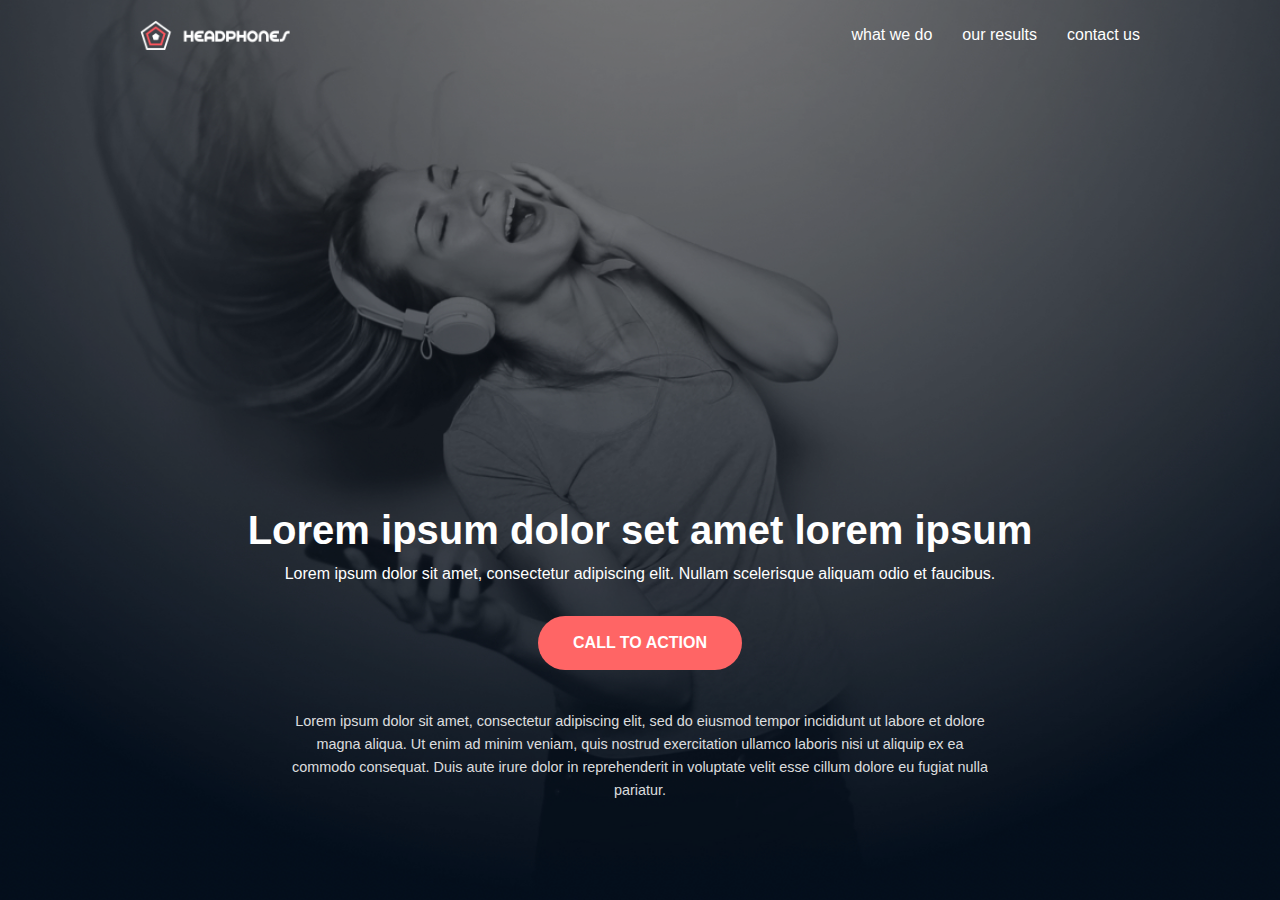
<file: headphones/0-index.html>
<!DOCTYPE html>
<html lang="en">
<head>
  <meta charset="UTF-8">
  <meta name="viewport" content="width=device-width, initial-scale=1.0">
  <title>Headphones Website</title>
  <link rel="stylesheet" href="0-styles.css">
</head>
<body>
  <header>
    <nav>
      <!-- hidden checkbox for toggle -->
      <input type="checkbox" id="menu-checkbox">
      <label for="menu-checkbox" class="menu-toggle">☰</label>

      <img src="images/logo_headphones.png" alt="Headphones Logo" class="logo">
      
      <ul>
        <li><a href="#">what we do</a></li>
        <li><a href="#">our results</a></li>
        <li><a href="#">contact us</a></li>
      </ul>
    </nav>
  </header>

  <section class="hero">
    <div class="hero-overlay"></div>
    <div class="hero-content container">
      <h1>Lorem ipsum dolor set amet lorem ipsum</h1>
      <p>Lorem ipsum dolor sit amet, consectetur adipiscing elit. Nullam scelerisque aliquam odio et faucibus.</p>
      <a href="#" class="btn">CALL TO ACTION</a>
    </div>
    <small>
      Lorem ipsum dolor sit amet, consectetur adipiscing elit, sed do eiusmod tempor incididunt ut labore et dolore magna aliqua. 
      Ut enim ad minim veniam, quis nostrud exercitation ullamco laboris nisi ut aliquip ex ea commodo consequat. 
      Duis aute irure dolor in reprehenderit in voluptate velit esse cillum dolore eu fugiat nulla pariatur.
    </small>
  </section>
</body>
</html>
</file>
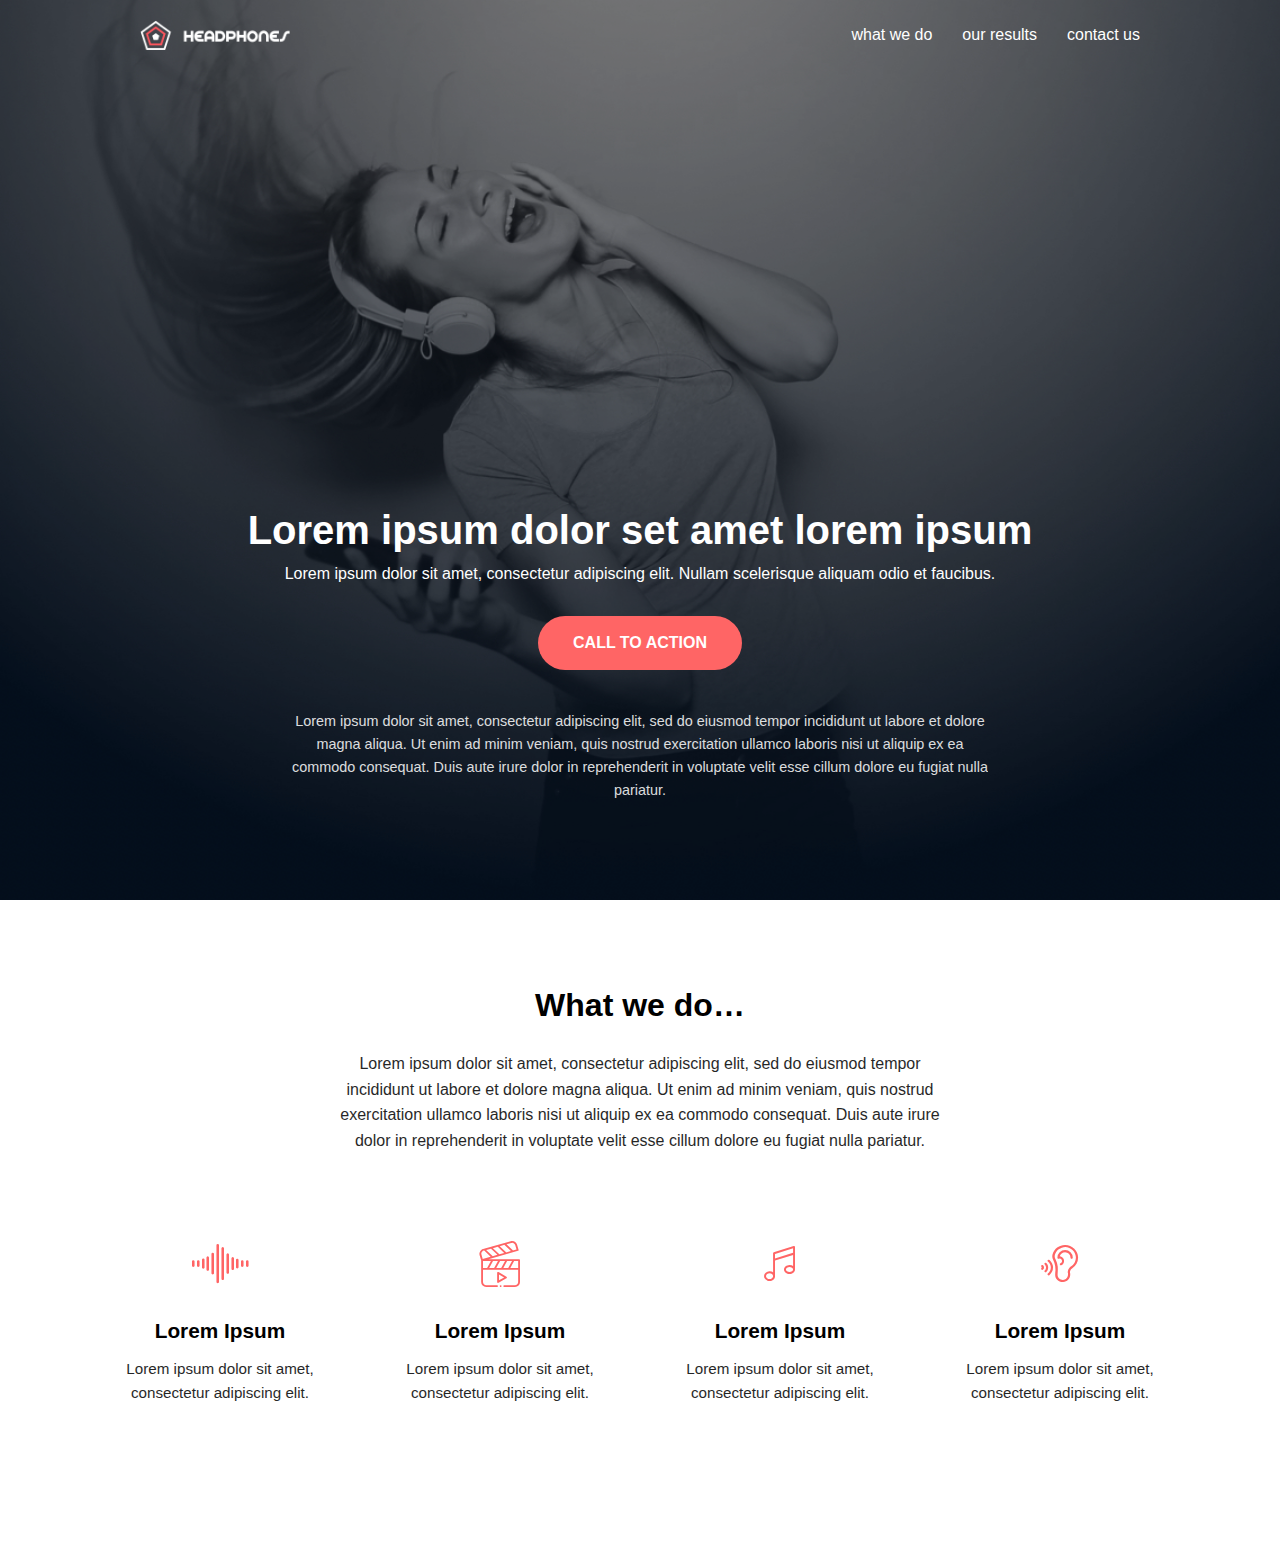
<file: headphones/1-index.html>
<!DOCTYPE html>
<html lang="en">
<head>
  <meta charset="UTF-8">
  <meta name="viewport" content="width=device-width, initial-scale=1.0">
  <title>Headphones Website</title>
  <link rel="stylesheet" href="1-styles.css">
  <link rel="stylesheet" href="holberton_school-icon/style.css">
</head>
<body>
  <header>
    <nav>
      <input type="checkbox" id="menu-checkbox">
      <label for="menu-checkbox" class="menu-toggle">☰</label>

      <img src="images/logo_headphones.png" alt="Headphones Logo" class="logo">
      
      <ul>
        <li><a href="#">what we do</a></li>
        <li><a href="#">our results</a></li>
        <li><a href="#">contact us</a></li>
      </ul>
    </nav>
  </header>

  <section class="hero">
    <div class="hero-overlay"></div>
    <div class="hero-content container">
      <h1>Lorem ipsum dolor set amet lorem ipsum</h1>
      <p>Lorem ipsum dolor sit amet, consectetur adipiscing elit. Nullam scelerisque aliquam odio et faucibus.</p>
      <a href="#" class="btn">CALL TO ACTION</a>
    </div>
    <small>
      Lorem ipsum dolor sit amet, consectetur adipiscing elit, sed do eiusmod tempor incididunt ut labore et dolore magna aliqua. 
      Ut enim ad minim veniam, quis nostrud exercitation ullamco laboris nisi ut aliquip ex ea commodo consequat. 
      Duis aute irure dolor in reprehenderit in voluptate velit esse cillum dolore eu fugiat nulla pariatur.
    </small>
  </section>
<section class="what-we-do">
  <h2>What we do…</h2>
  <p>
    Lorem ipsum dolor sit amet, consectetur adipiscing elit, sed do eiusmod tempor incididunt ut labore et dolore magna aliqua. 
    Ut enim ad minim veniam, quis nostrud exercitation ullamco laboris nisi ut aliquip ex ea commodo consequat. 
    Duis aute irure dolor in reprehenderit in voluptate velit esse cillum dolore eu fugiat nulla pariatur.
  </p>

  <div class="services">
    <div class="service">
      <i class="holberton_school-icon-ic_sound"></i>
      <h3>Lorem Ipsum</h3>
      <p>Lorem ipsum dolor sit amet,<br>consectetur adipiscing elit.</p>
    </div>

    <div class="service">
      <i class="holberton_school-icon-ic_video"></i>
      <h3>Lorem Ipsum</h3>
      <p>Lorem ipsum dolor sit amet,<br>consectetur adipiscing elit.</p>
    </div>

    <div class="service">
      <i class="holberton_school-icon-ic_music"></i>
      <h3>Lorem Ipsum</h3>
      <p>Lorem ipsum dolor sit amet,<br> consectetur adipiscing elit.</p>
    </div>

    <div class="service">
      <i class="holberton_school-icon-ic_hearing"></i>
      <h3>Lorem Ipsum</h3>
      <p>Lorem ipsum dolor sit amet,<br> consectetur adipiscing elit.</p>
    </div>
  </div>
</section>
</body>
</html>
</file>
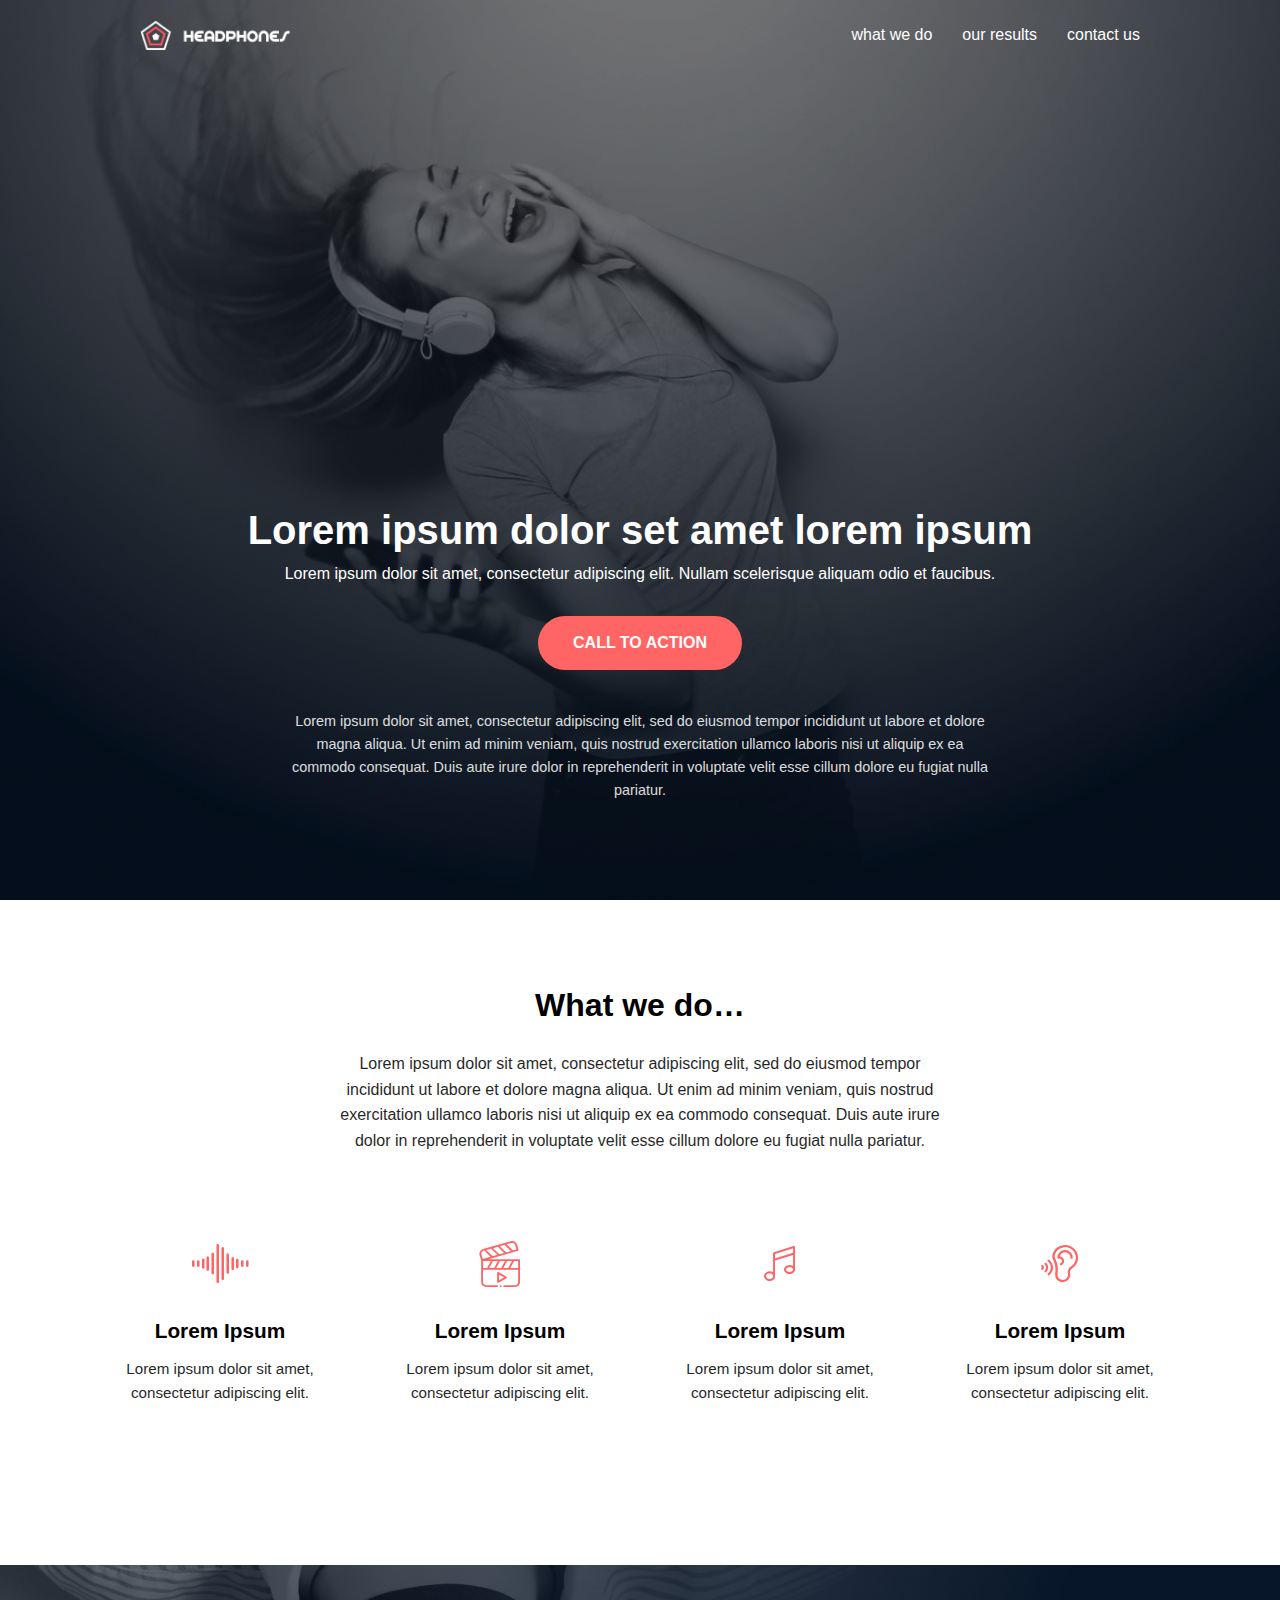
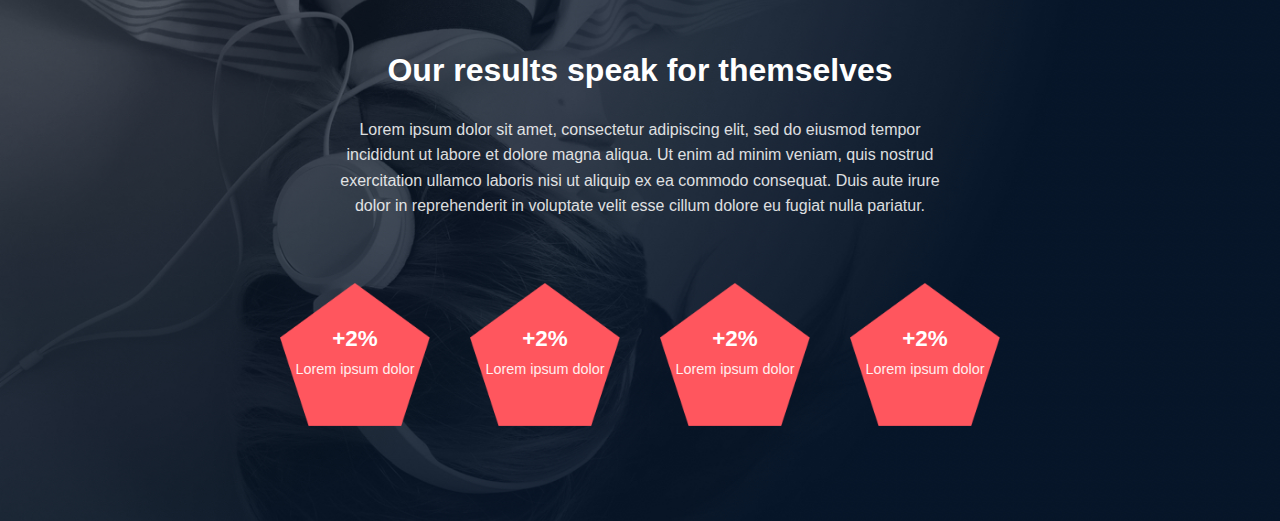
<file: headphones/2-index.html>
<!DOCTYPE html>
<html lang="en">
<head>
  <meta charset="UTF-8">
  <meta name="viewport" content="width=device-width, initial-scale=1.0">
  <title>Headphones Website</title>
  <link rel="stylesheet" href="2-styles.css">
  <link rel="stylesheet" href="holberton_school-icon/style.css">
</head>
<body>
  <header>
    <nav>
      <input type="checkbox" id="menu-checkbox">
      <label for="menu-checkbox" class="menu-toggle">☰</label>

      <img src="images/logo_headphones.png" alt="Headphones Logo" class="logo">
      
      <ul>
        <li><a href="#">what we do</a></li>
        <li><a href="#">our results</a></li>
        <li><a href="#">contact us</a></li>
      </ul>
    </nav>
  </header>

  <section class="hero">
    <div class="hero-overlay"></div>
    <div class="hero-content container">
      <h1>Lorem ipsum dolor set amet lorem ipsum</h1>
      <p>Lorem ipsum dolor sit amet, consectetur adipiscing elit. Nullam scelerisque aliquam odio et faucibus.</p>
      <a href="#" class="btn">CALL TO ACTION</a>
    </div>
    <small>
      Lorem ipsum dolor sit amet, consectetur adipiscing elit, sed do eiusmod tempor incididunt ut labore et dolore magna aliqua. 
      Ut enim ad minim veniam, quis nostrud exercitation ullamco laboris nisi ut aliquip ex ea commodo consequat. 
      Duis aute irure dolor in reprehenderit in voluptate velit esse cillum dolore eu fugiat nulla pariatur.
    </small>
  </section>
<section class="what-we-do">
  <h2>What we do…</h2>
  <p>
    Lorem ipsum dolor sit amet, consectetur adipiscing elit, sed do eiusmod tempor incididunt ut labore et dolore magna aliqua. 
    Ut enim ad minim veniam, quis nostrud exercitation ullamco laboris nisi ut aliquip ex ea commodo consequat. 
    Duis aute irure dolor in reprehenderit in voluptate velit esse cillum dolore eu fugiat nulla pariatur.
  </p>

  <div class="services">
    <div class="service">
      <i class="holberton_school-icon-ic_sound"></i>
      <h3>Lorem Ipsum</h3>
      <p>Lorem ipsum dolor sit amet,<br>consectetur adipiscing elit.</p>
    </div>

    <div class="service">
      <i class="holberton_school-icon-ic_video"></i>
      <h3>Lorem Ipsum</h3>
      <p>Lorem ipsum dolor sit amet,<br>consectetur adipiscing elit.</p>
    </div>

    <div class="service">
      <i class="holberton_school-icon-ic_music"></i>
      <h3>Lorem Ipsum</h3>
      <p>Lorem ipsum dolor sit amet,<br> consectetur adipiscing elit.</p>
    </div>

    <div class="service">
      <i class="holberton_school-icon-ic_hearing"></i>
      <h3>Lorem Ipsum</h3>
      <p>Lorem ipsum dolor sit amet,<br> consectetur adipiscing elit.</p>
    </div>
  </div>
</section>
<section class="our-results">
  <div class="container">
    <h2>Our results speak for themselves</h2>
    <p>
      Lorem ipsum dolor sit amet, consectetur adipiscing elit, sed do eiusmod tempor incididunt ut labore et dolore magna aliqua. 
      Ut enim ad minim veniam, quis nostrud exercitation ullamco laboris nisi ut aliquip ex ea commodo consequat. 
      Duis aute irure dolor in reprehenderit in voluptate velit esse cillum dolore eu fugiat nulla pariatur.
    </p>

    <div class="results-grid">
  <div class="result">
    <div class="pentagon">
      <h3>+2%</h3>
      <p>Lorem ipsum dolor</p>
    </div>
  </div>

  <div class="result">
    <div class="pentagon">
      <h3>+2%</h3>
      <p>Lorem ipsum dolor</p>
    </div>
  </div>

  <div class="result">
    <div class="pentagon">
      <h3>+2%</h3>
      <p>Lorem ipsum dolor</p>
    </div>
  </div>
  <div class="result">
    <div class="pentagon">
      <h3>+2%</h3>
      <p>Lorem ipsum dolor</p>
    </div>
  </div>
</div>
</div>
</section>
</body>
</html>
</file>
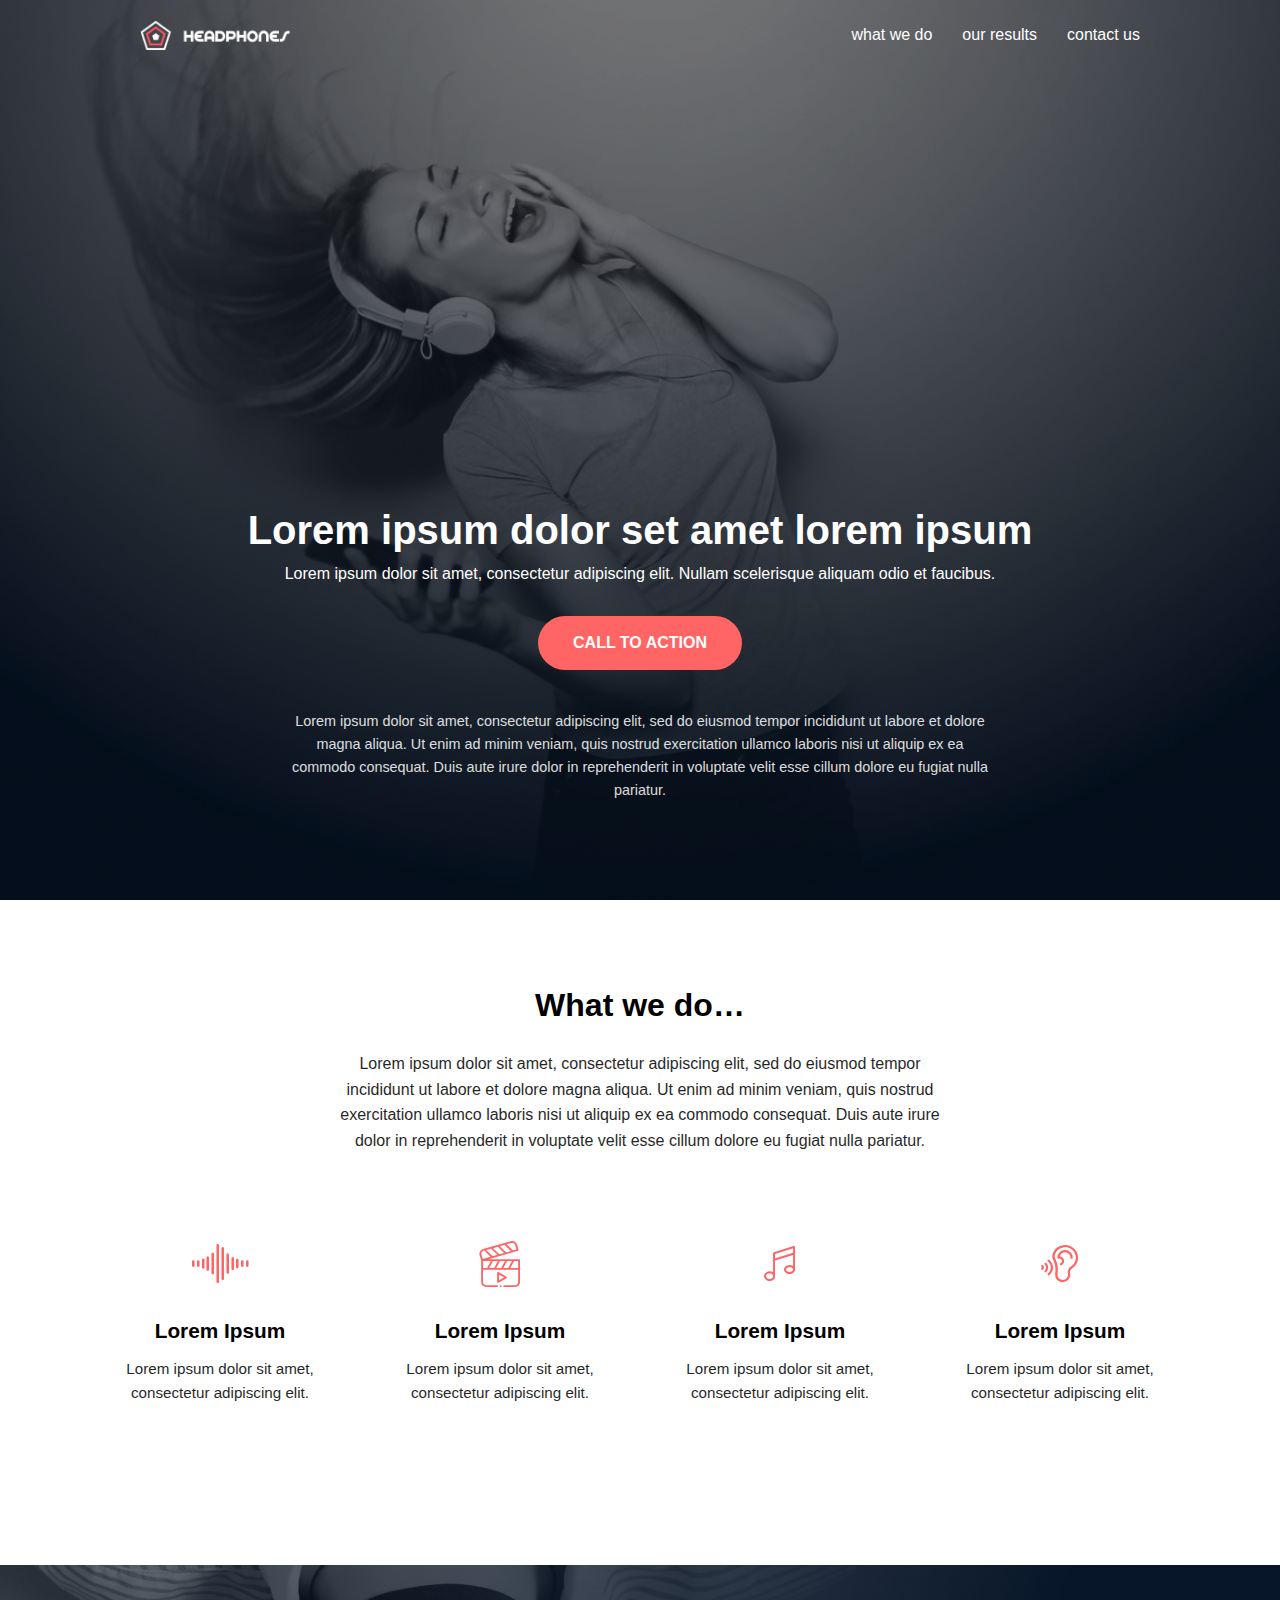
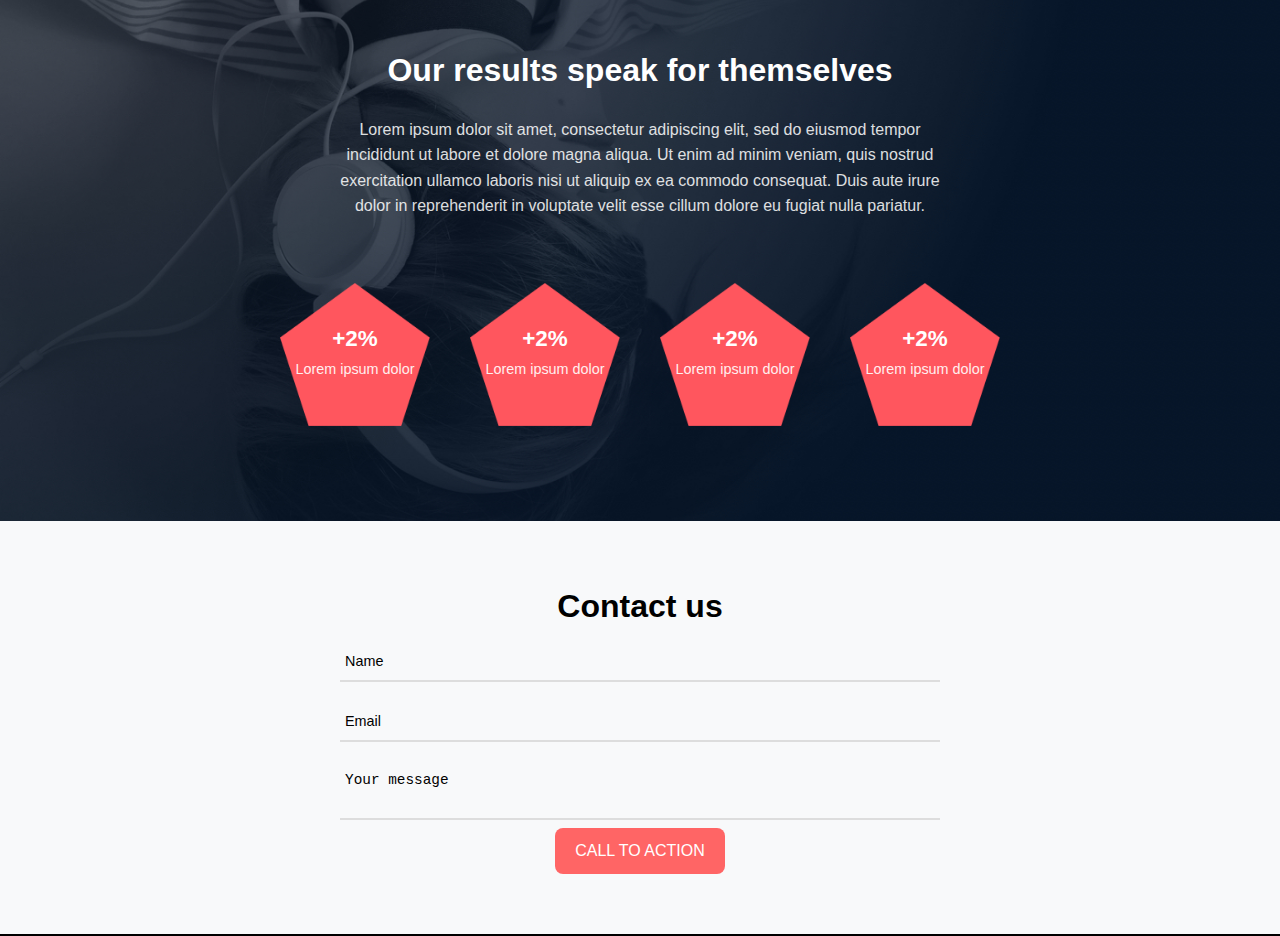
<file: headphones/3-index.html>
<!DOCTYPE html>
<html lang="en">
<head>
  <meta charset="UTF-8">
  <meta name="viewport" content="width=device-width, initial-scale=1.0">
  <title>Headphones Website</title>
  <link rel="stylesheet" href="3-styles.css">
  <link rel="stylesheet" href="holberton_school-icon/style.css">
</head>
<body>
  <header>
    <nav>
      <input type="checkbox" id="menu-checkbox">
      <label for="menu-checkbox" class="menu-toggle">☰</label>

      <img src="images/logo_headphones.png" alt="Headphones Logo" class="logo">
      
      <ul>
        <li><a href="#">what we do</a></li>
        <li><a href="#">our results</a></li>
        <li><a href="#">contact us</a></li>
      </ul>
    </nav>
  </header>

  <section class="hero">
    <div class="hero-overlay"></div>
    <div class="hero-content container">
      <h1>Lorem ipsum dolor set amet lorem ipsum</h1>
      <p>Lorem ipsum dolor sit amet, consectetur adipiscing elit. Nullam scelerisque aliquam odio et faucibus.</p>
      <a href="#" class="btn">CALL TO ACTION</a>
    </div>
    <small>
      Lorem ipsum dolor sit amet, consectetur adipiscing elit, sed do eiusmod tempor incididunt ut labore et dolore magna aliqua. 
      Ut enim ad minim veniam, quis nostrud exercitation ullamco laboris nisi ut aliquip ex ea commodo consequat. 
      Duis aute irure dolor in reprehenderit in voluptate velit esse cillum dolore eu fugiat nulla pariatur.
    </small>
  </section>
<section class="what-we-do">
  <h2>What we do…</h2>
  <p>
    Lorem ipsum dolor sit amet, consectetur adipiscing elit, sed do eiusmod tempor incididunt ut labore et dolore magna aliqua. 
    Ut enim ad minim veniam, quis nostrud exercitation ullamco laboris nisi ut aliquip ex ea commodo consequat. 
    Duis aute irure dolor in reprehenderit in voluptate velit esse cillum dolore eu fugiat nulla pariatur.
  </p>

  <div class="services">
    <div class="service">
      <i class="holberton_school-icon-ic_sound"></i>
      <h3>Lorem Ipsum</h3>
      <p>Lorem ipsum dolor sit amet,<br>consectetur adipiscing elit.</p>
    </div>

    <div class="service">
      <i class="holberton_school-icon-ic_video"></i>
      <h3>Lorem Ipsum</h3>
      <p>Lorem ipsum dolor sit amet,<br>consectetur adipiscing elit.</p>
    </div>

    <div class="service">
      <i class="holberton_school-icon-ic_music"></i>
      <h3>Lorem Ipsum</h3>
      <p>Lorem ipsum dolor sit amet,<br> consectetur adipiscing elit.</p>
    </div>

    <div class="service">
      <i class="holberton_school-icon-ic_hearing"></i>
      <h3>Lorem Ipsum</h3>
      <p>Lorem ipsum dolor sit amet,<br> consectetur adipiscing elit.</p>
    </div>
  </div>
</section>

<section class="our-results">
  <div class="container">
    <h2>Our results speak for themselves</h2>
    <p>
      Lorem ipsum dolor sit amet, consectetur adipiscing elit, sed do eiusmod tempor incididunt ut labore et dolore magna aliqua. 
      Ut enim ad minim veniam, quis nostrud exercitation ullamco laboris nisi ut aliquip ex ea commodo consequat. 
      Duis aute irure dolor in reprehenderit in voluptate velit esse cillum dolore eu fugiat nulla pariatur.
    </p>

    <div class="results-grid">
  <div class="result">
    <div class="pentagon">
      <h3>+2%</h3>
      <p>Lorem ipsum dolor</p>
    </div>
  </div>

  <div class="result">
    <div class="pentagon">
      <h3>+2%</h3>
      <p>Lorem ipsum dolor</p>
    </div>
  </div>

  <div class="result">
    <div class="pentagon">
      <h3>+2%</h3>
      <p>Lorem ipsum dolor</p>
    </div>
  </div>
  <div class="result">
    <div class="pentagon">
      <h3>+2%</h3>
      <p>Lorem ipsum dolor</p>
    </div>
  </div>
</div>
</div>
</section>

<section class="contact" id="contact">
  <h2>Contact us</h2>

  <form class="contact-form" action="#" method="post">
    <div class="form-group">
      <input type="text" id="name" name="name" placeholder="Name">
    </div>

    <div class="form-group">
      <input type="email" id="email" name="email" placeholder="Email">
    </div>

    <div class="form-group">
      <textarea id="message" name="message" placeholder="Your message"></textarea>
    </div>
  </form>
  <button type="submit" class="btn-submit">CALL TO ACTION</button>
</section>
</body>
</html>
</file>
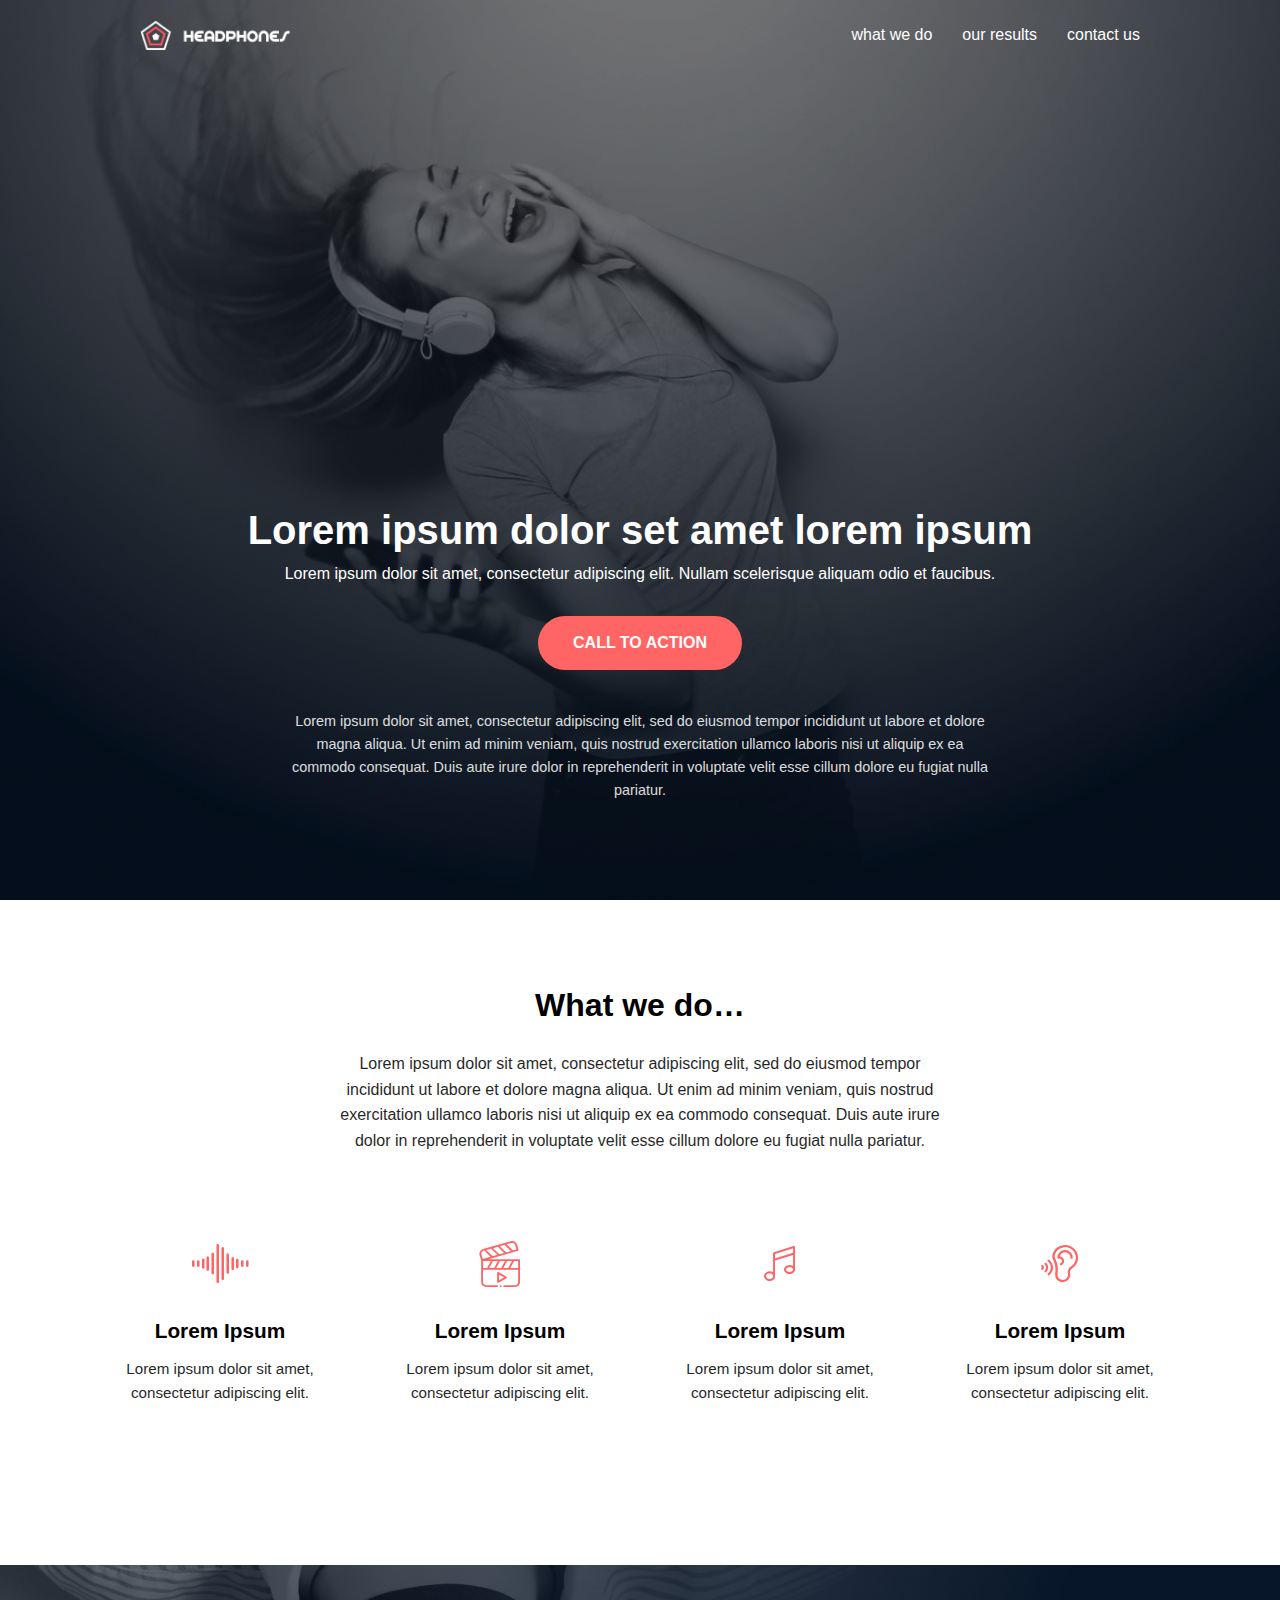
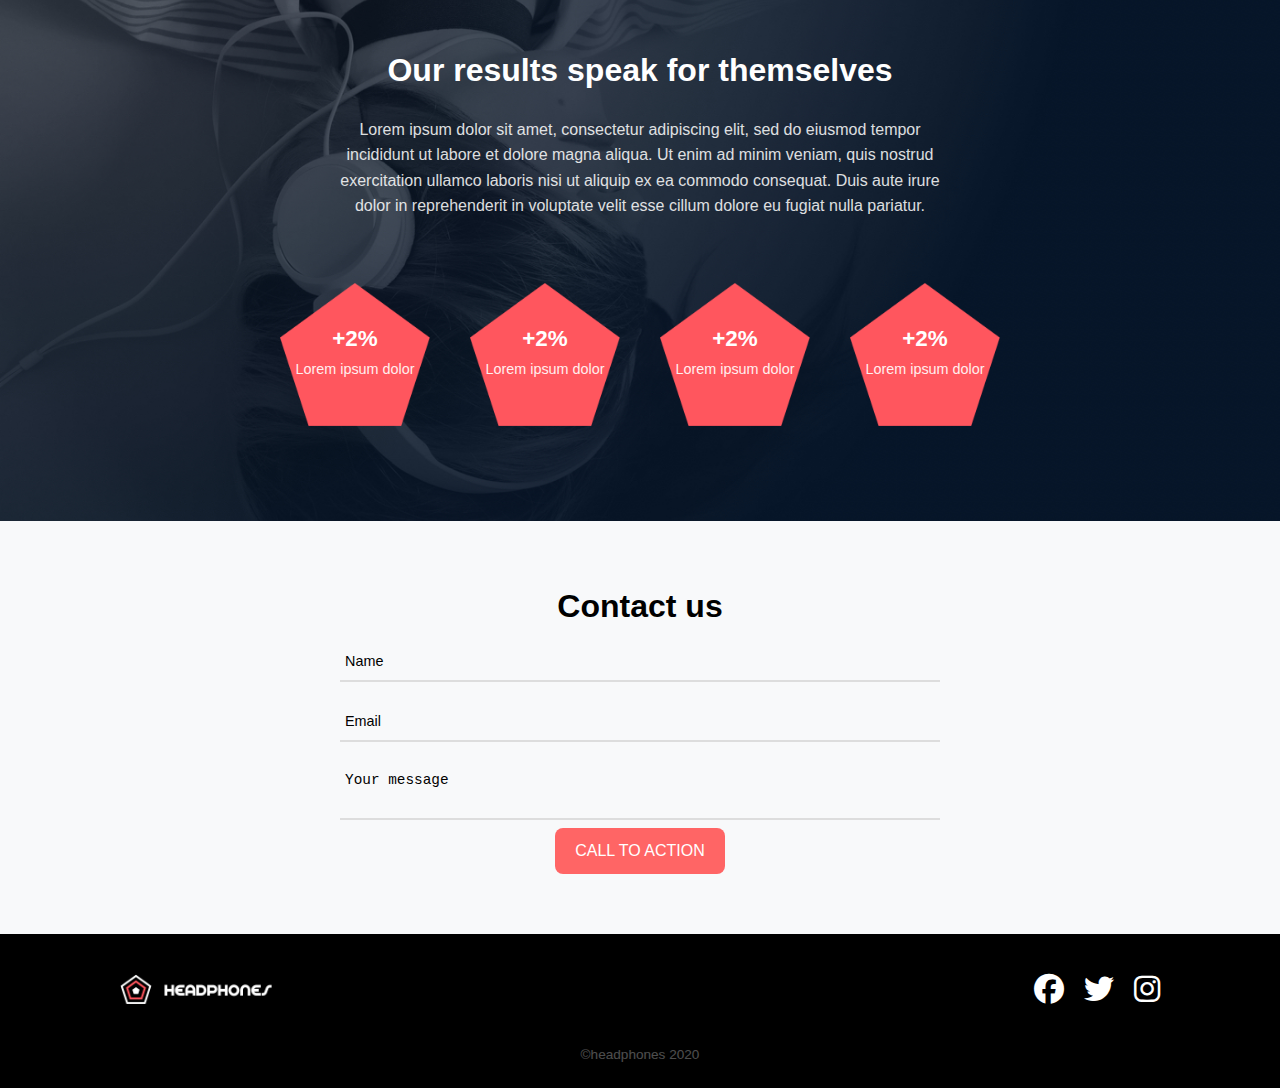
<file: headphones/4-index.html>
<!DOCTYPE html>
<html lang="en">
<head>
  <meta charset="UTF-8">
  <meta name="viewport" content="width=device-width, initial-scale=1.0">
  <title>Headphones Website</title>
  <link rel="stylesheet" href="4-styles.css">
  <link rel="stylesheet" href="holberton_school-icon/style.css">
  <link
    rel="stylesheet"
    href="https://cdnjs.cloudflare.com/ajax/libs/font-awesome/6.4.0/css/all.min.css"
/>
</head>
<body>
  <header>
    <nav>
      <input type="checkbox" id="menu-checkbox">
      <label for="menu-checkbox" class="menu-toggle">☰</label>

      <img src="images/logo_headphones.png" alt="Headphones Logo" class="logo">
      
      <ul>
        <li><a href="#">what we do</a></li>
        <li><a href="#">our results</a></li>
        <li><a href="#">contact us</a></li>
      </ul>
    </nav>
  </header>

  <section class="hero">
    <div class="hero-overlay"></div>
    <div class="hero-content container">
      <h1>Lorem ipsum dolor set amet lorem ipsum</h1>
      <p>Lorem ipsum dolor sit amet, consectetur adipiscing elit. Nullam scelerisque aliquam odio et faucibus.</p>
      <a href="#" class="btn">CALL TO ACTION</a>
    </div>
    <small>
      Lorem ipsum dolor sit amet, consectetur adipiscing elit, sed do eiusmod tempor incididunt ut labore et dolore magna aliqua. 
      Ut enim ad minim veniam, quis nostrud exercitation ullamco laboris nisi ut aliquip ex ea commodo consequat. 
      Duis aute irure dolor in reprehenderit in voluptate velit esse cillum dolore eu fugiat nulla pariatur.
    </small>
  </section>
<section class="what-we-do">
  <h2>What we do…</h2>
  <p>
    Lorem ipsum dolor sit amet, consectetur adipiscing elit, sed do eiusmod tempor incididunt ut labore et dolore magna aliqua. 
    Ut enim ad minim veniam, quis nostrud exercitation ullamco laboris nisi ut aliquip ex ea commodo consequat. 
    Duis aute irure dolor in reprehenderit in voluptate velit esse cillum dolore eu fugiat nulla pariatur.
  </p>

  <div class="services">
    <div class="service">
      <i class="holberton_school-icon-ic_sound"></i>
      <h3>Lorem Ipsum</h3>
      <p>Lorem ipsum dolor sit amet,<br>consectetur adipiscing elit.</p>
    </div>

    <div class="service">
      <i class="holberton_school-icon-ic_video"></i>
      <h3>Lorem Ipsum</h3>
      <p>Lorem ipsum dolor sit amet,<br>consectetur adipiscing elit.</p>
    </div>

    <div class="service">
      <i class="holberton_school-icon-ic_music"></i>
      <h3>Lorem Ipsum</h3>
      <p>Lorem ipsum dolor sit amet,<br> consectetur adipiscing elit.</p>
    </div>

    <div class="service">
      <i class="holberton_school-icon-ic_hearing"></i>
      <h3>Lorem Ipsum</h3>
      <p>Lorem ipsum dolor sit amet,<br> consectetur adipiscing elit.</p>
    </div>
  </div>
</section>

<section class="our-results">
  <div class="container">
    <h2>Our results speak for themselves</h2>
    <p>
      Lorem ipsum dolor sit amet, consectetur adipiscing elit, sed do eiusmod tempor incididunt ut labore et dolore magna aliqua. 
      Ut enim ad minim veniam, quis nostrud exercitation ullamco laboris nisi ut aliquip ex ea commodo consequat. 
      Duis aute irure dolor in reprehenderit in voluptate velit esse cillum dolore eu fugiat nulla pariatur.
    </p>

    <div class="results-grid">
  <div class="result">
    <div class="pentagon">
      <h3>+2%</h3>
      <p>Lorem ipsum dolor</p>
    </div>
  </div>

  <div class="result">
    <div class="pentagon">
      <h3>+2%</h3>
      <p>Lorem ipsum dolor</p>
    </div>
  </div>

  <div class="result">
    <div class="pentagon">
      <h3>+2%</h3>
      <p>Lorem ipsum dolor</p>
    </div>
  </div>
  <div class="result">
    <div class="pentagon">
      <h3>+2%</h3>
      <p>Lorem ipsum dolor</p>
    </div>
  </div>
</div>
</div>
</section>

<section class="contact" id="contact">
  <h2>Contact us</h2>

  <form class="contact-form" action="#" method="post">
    <div class="form-group">
      <input type="text" id="name" name="name" placeholder="Name">
    </div>

    <div class="form-group">
      <input type="email" id="email" name="email" placeholder="Email">
    </div>

    <div class="form-group">
      <textarea id="message" name="message" placeholder="Your message"></textarea>
    </div>
  </form>
  <button type="submit" class="btn-submit">CALL TO ACTION</button>
</section>

<footer class="footer">
        <section class="footer-content">
            <div class="footer-logo-socials">
                <img src="images/logo_headphones.png" alt="logo" class="footer-logo">
                <div class="footer-socials">
                    <i class="fa-brands fa-facebook"></i>
                    <i class="fa-brands fa-twitter"></i>
                    <i class="fa-brands fa-instagram"></i>
                </div>
            </div>
            <p class="footer-copy">©headphones 2020</p>
        </section>
    </footer>
</body>
</html>
</file>
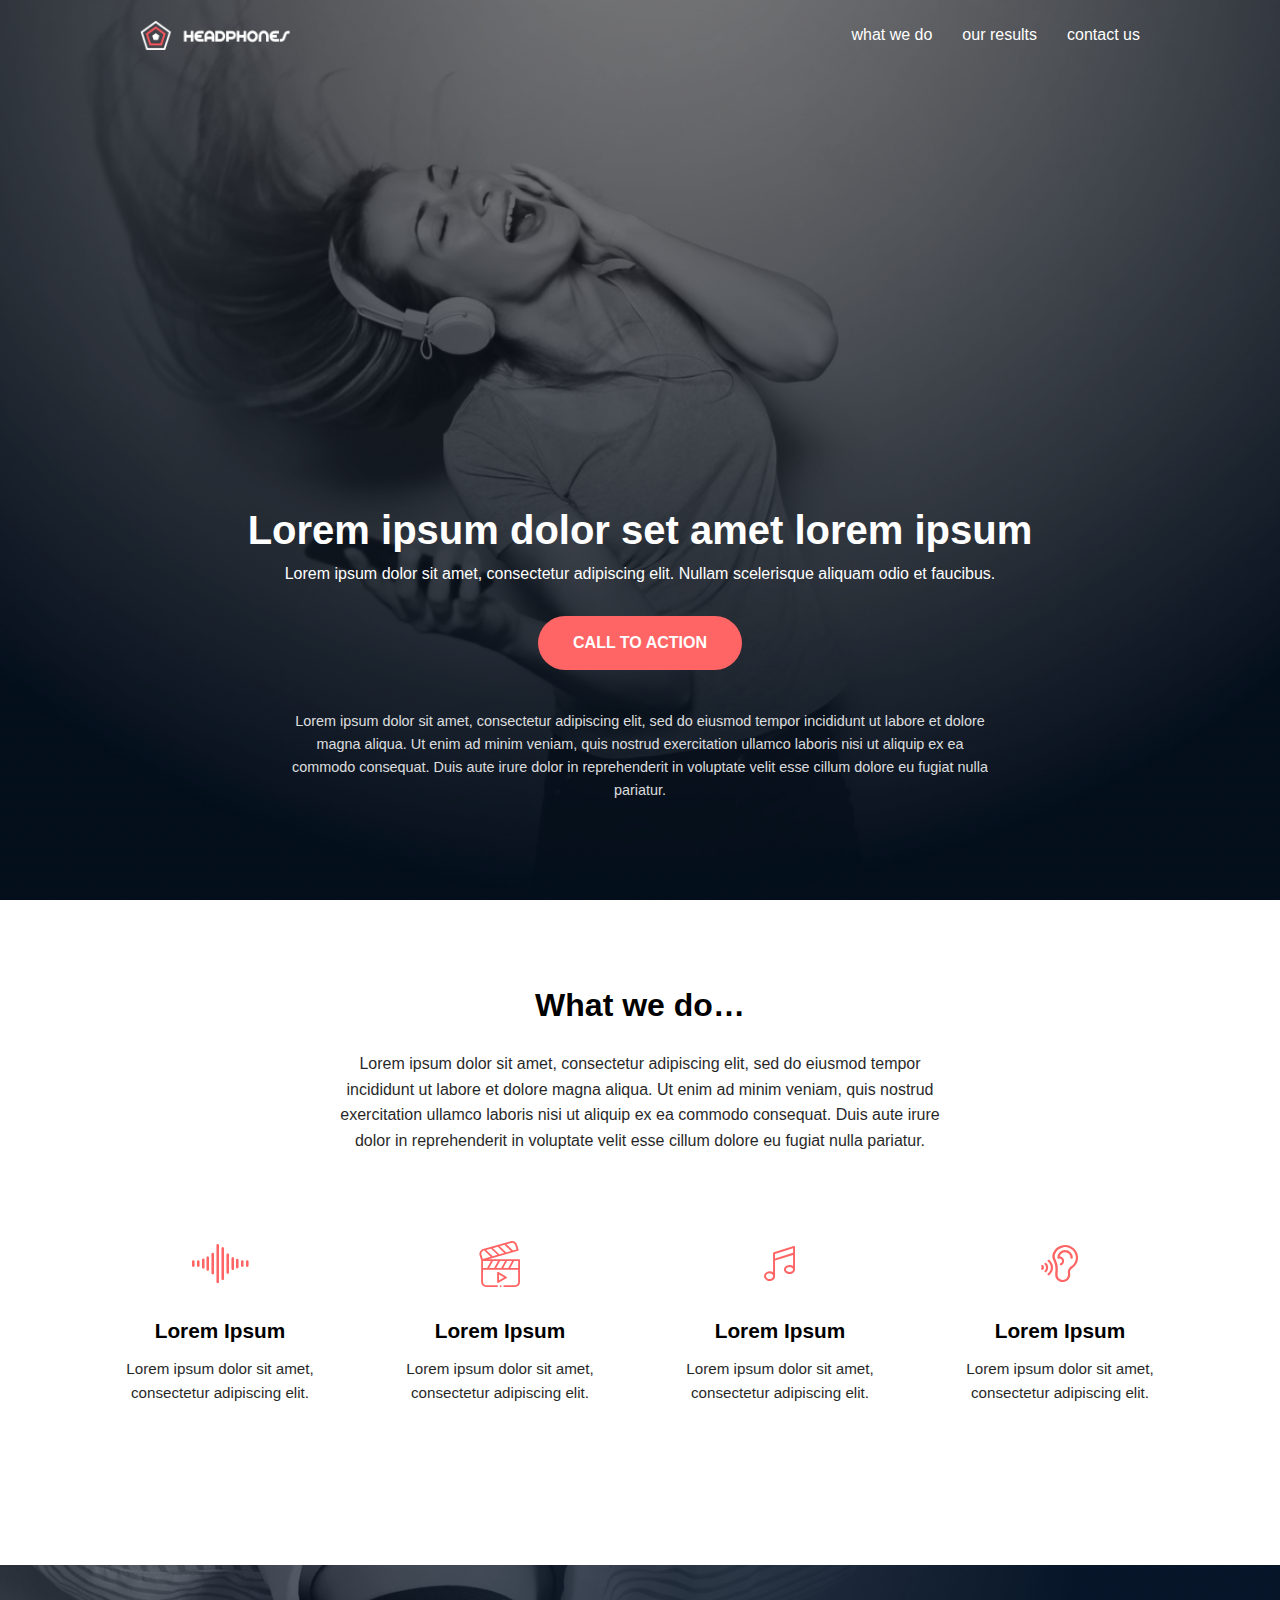
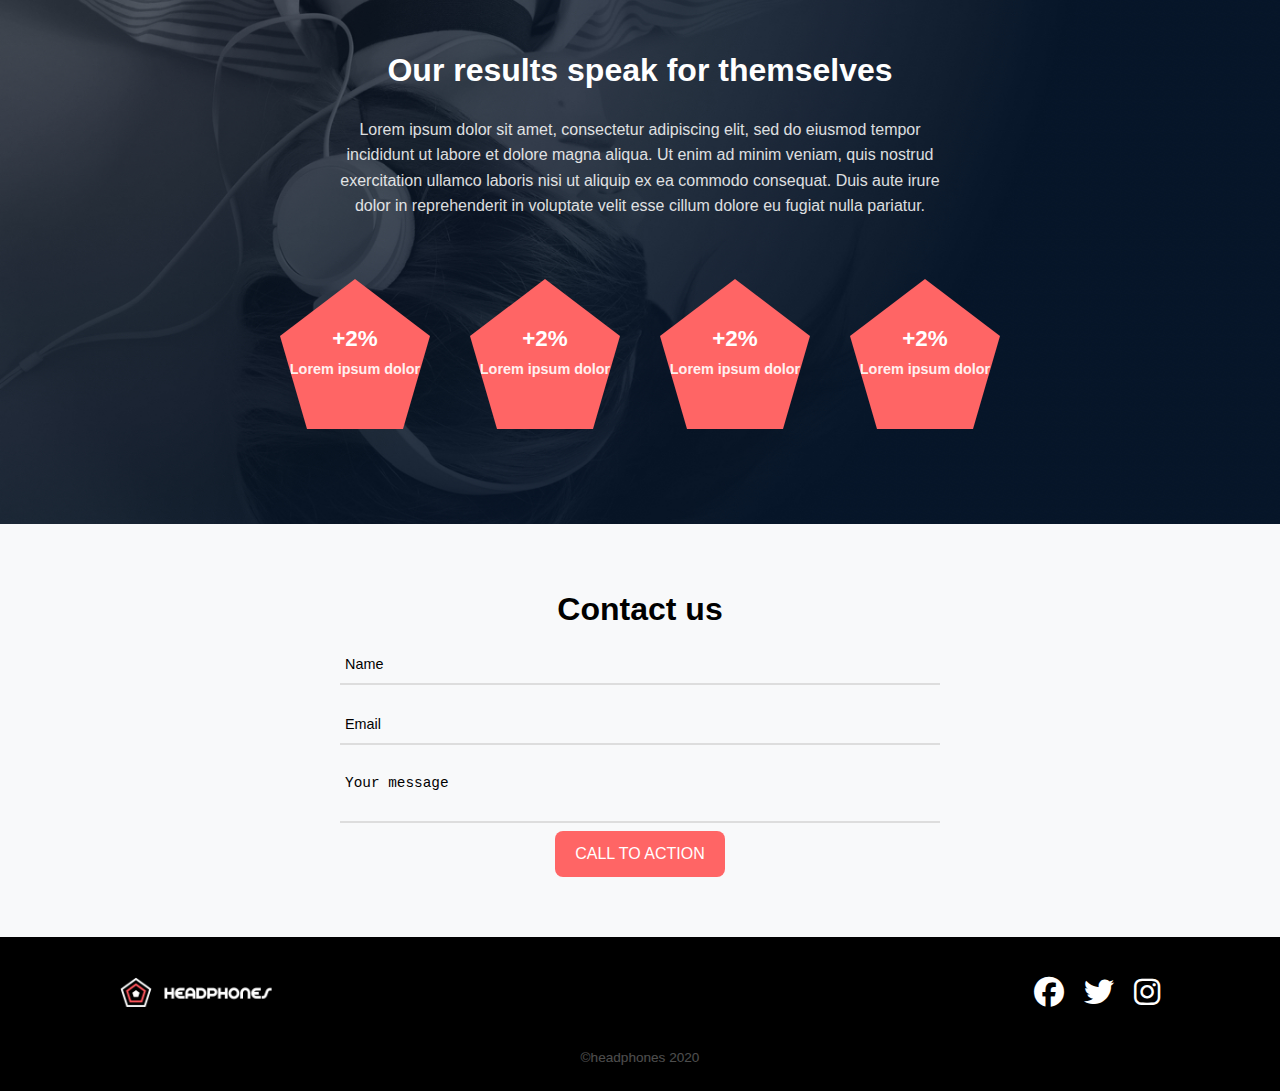
<file: headphones/6-index.html>
<!DOCTYPE html>
<html lang="en">
<head>
  <meta charset="UTF-8">
  <meta name="viewport" content="width=device-width, initial-scale=1.0">
  <title>Headphones Website</title>
  <link rel="stylesheet" href="6-styles.css">
  <link rel="stylesheet" href="holberton_school-icon/style.css">
  <link
    rel="stylesheet"
    href="https://cdnjs.cloudflare.com/ajax/libs/font-awesome/6.4.0/css/all.min.css"
/>
</head>
<body>
  <header>
    <nav>
      <input type="checkbox" id="menu-checkbox">
      <label for="menu-checkbox" class="menu-toggle">☰</label>

      <img src="images/logo_headphones.png" alt="Headphones Logo" class="logo">
      
      <ul>
        <li><a href="#">what we do</a></li>
        <li><a href="#">our results</a></li>
        <li><a href="#">contact us</a></li>
      </ul>
    </nav>
  </header>

  <section class="hero">
    <div class="hero-overlay"></div>
    <div class="hero-content container">
      <h1>Lorem ipsum dolor set amet lorem ipsum</h1>
      <p>Lorem ipsum dolor sit amet, consectetur adipiscing elit. Nullam scelerisque aliquam odio et faucibus.</p>
      <a href="#" class="btn">CALL TO ACTION</a>
    </div>
    <small>
      Lorem ipsum dolor sit amet, consectetur adipiscing elit, sed do eiusmod tempor incididunt ut labore et dolore magna aliqua. 
      Ut enim ad minim veniam, quis nostrud exercitation ullamco laboris nisi ut aliquip ex ea commodo consequat. 
      Duis aute irure dolor in reprehenderit in voluptate velit esse cillum dolore eu fugiat nulla pariatur.
    </small>
  </section>
<section class="what-we-do">
  <h2>What we do…</h2>
  <p>
    Lorem ipsum dolor sit amet, consectetur adipiscing elit, sed do eiusmod tempor incididunt ut labore et dolore magna aliqua. 
    Ut enim ad minim veniam, quis nostrud exercitation ullamco laboris nisi ut aliquip ex ea commodo consequat. 
    Duis aute irure dolor in reprehenderit in voluptate velit esse cillum dolore eu fugiat nulla pariatur.
  </p>

  <div class="services">
    <div class="service">
      <i class="holberton_school-icon-ic_sound"></i>
      <h3>Lorem Ipsum</h3>
      <p>Lorem ipsum dolor sit amet,<br>consectetur adipiscing elit.</p>
    </div>

    <div class="service">
      <i class="holberton_school-icon-ic_video"></i>
      <h3>Lorem Ipsum</h3>
      <p>Lorem ipsum dolor sit amet,<br>consectetur adipiscing elit.</p>
    </div>

    <div class="service">
      <i class="holberton_school-icon-ic_music"></i>
      <h3>Lorem Ipsum</h3>
      <p>Lorem ipsum dolor sit amet,<br> consectetur adipiscing elit.</p>
    </div>

    <div class="service">
      <i class="holberton_school-icon-ic_hearing"></i>
      <h3>Lorem Ipsum</h3>
      <p>Lorem ipsum dolor sit amet,<br> consectetur adipiscing elit.</p>
    </div>
  </div>
</section>

<section class="our-results">
  <div class="container">
    <h2>Our results speak for themselves</h2>
    <p>
      Lorem ipsum dolor sit amet, consectetur adipiscing elit, sed do eiusmod tempor incididunt ut labore et dolore magna aliqua. 
      Ut enim ad minim veniam, quis nostrud exercitation ullamco laboris nisi ut aliquip ex ea commodo consequat. 
      Duis aute irure dolor in reprehenderit in voluptate velit esse cillum dolore eu fugiat nulla pariatur.
    </p>

    <div class="results-grid">
  <div class="result">
    <div class="pentagon">
      <h3>+2%</h3>
      <p>Lorem ipsum dolor</p>
    </div>
  </div>

  <div class="result">
    <div class="pentagon">
      <h3>+2%</h3>
      <p>Lorem ipsum dolor</p>
    </div>
  </div>

  <div class="result">
    <div class="pentagon">
      <h3>+2%</h3>
      <p>Lorem ipsum dolor</p>
    </div>
  </div>
  <div class="result">
    <div class="pentagon">
      <h3>+2%</h3>
      <p>Lorem ipsum dolor</p>
    </div>
  </div>
</div>
</div>
</section>

<section class="contact" id="contact">
  <h2>Contact us</h2>

  <form class="contact-form" action="#" method="post">
    <div class="form-group">
      <input type="text" id="name" name="name" placeholder="Name">
    </div>

    <div class="form-group">
      <input type="email" id="email" name="email" placeholder="Email">
    </div>

    <div class="form-group">
      <textarea id="message" name="message" placeholder="Your message"></textarea>
    </div>
  </form>
  <button type="submit" class="btn-submit">CALL TO ACTION</button>
</section>

<footer class="footer">
        <section class="footer-content">
            <div class="footer-logo-socials">
                <img src="images/logo_headphones.png" alt="logo" class="footer-logo">
                <div class="footer-socials">
                    <i class="fa-brands fa-facebook"></i>
                    <i class="fa-brands fa-twitter"></i>
                    <i class="fa-brands fa-instagram"></i>
                </div>
            </div>
            <p class="footer-copy">©headphones 2020</p>
        </section>
    </footer>
</body>
</html>
</file>
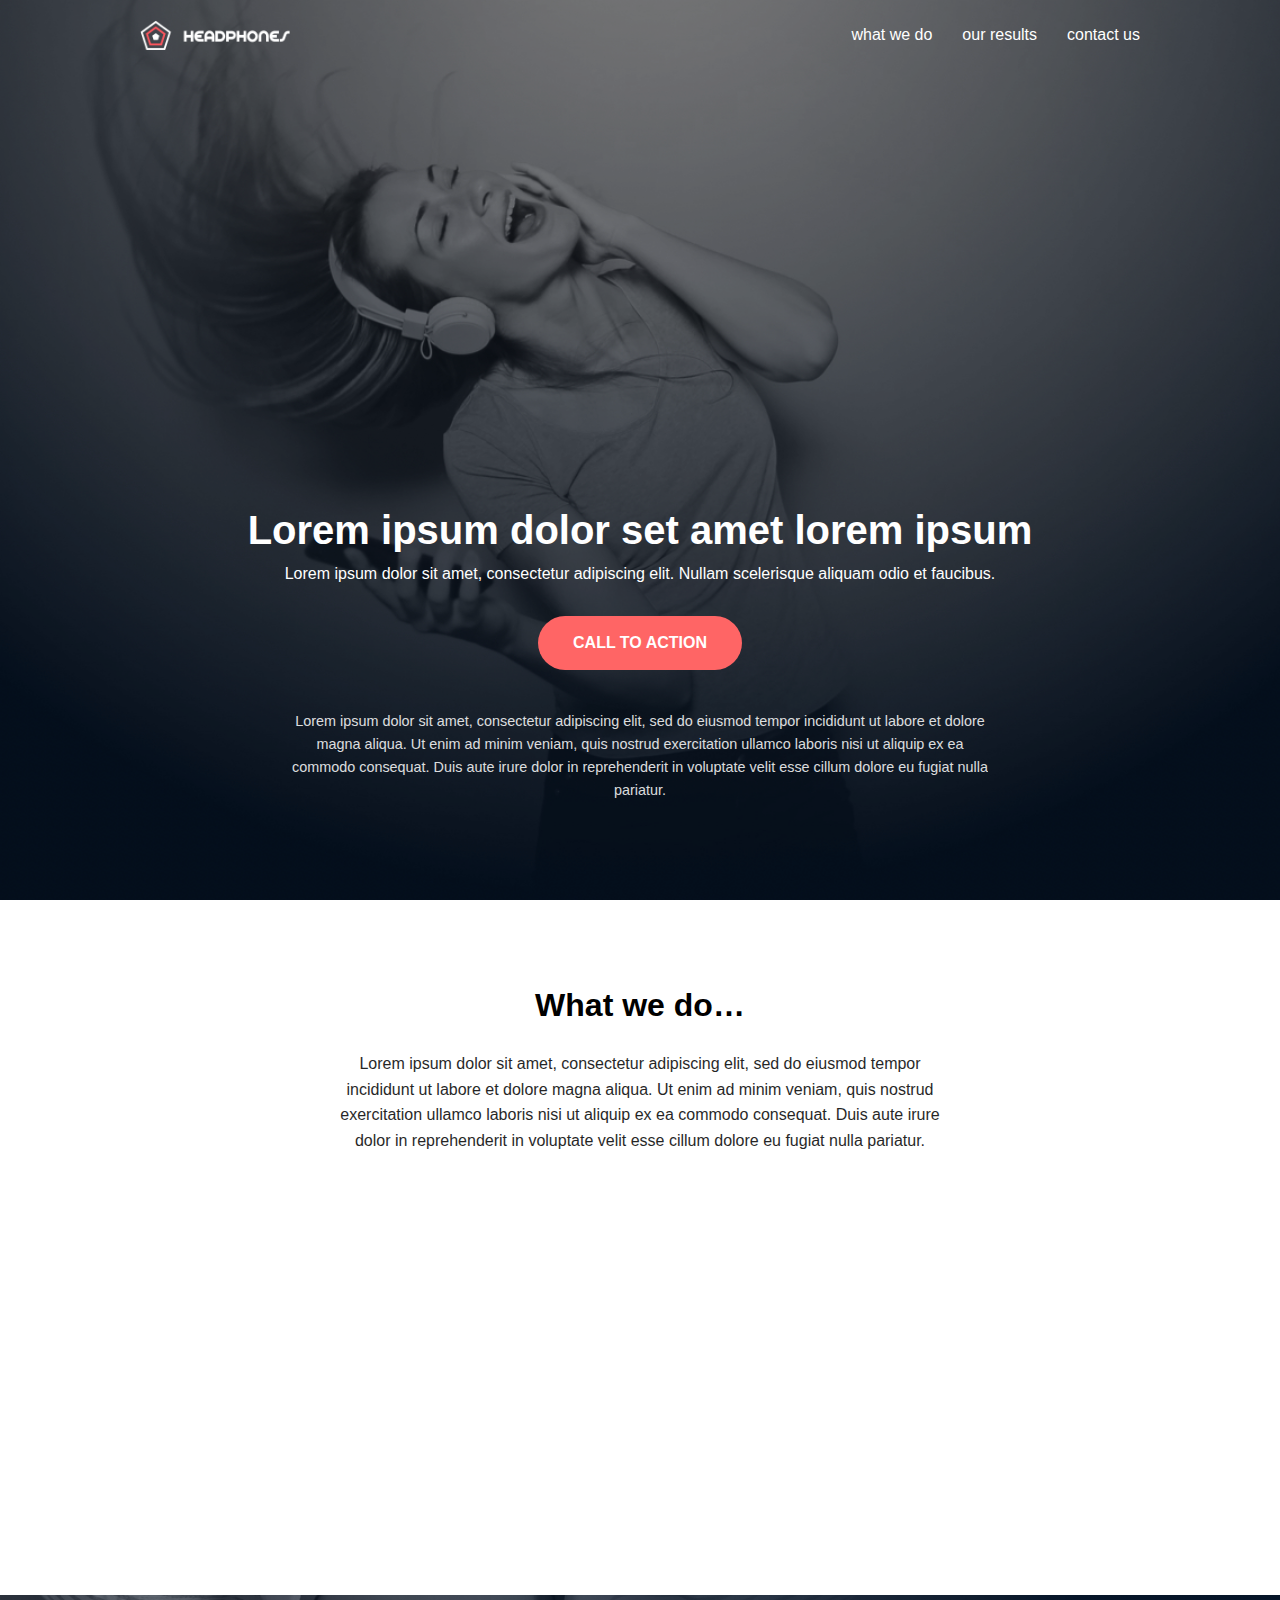
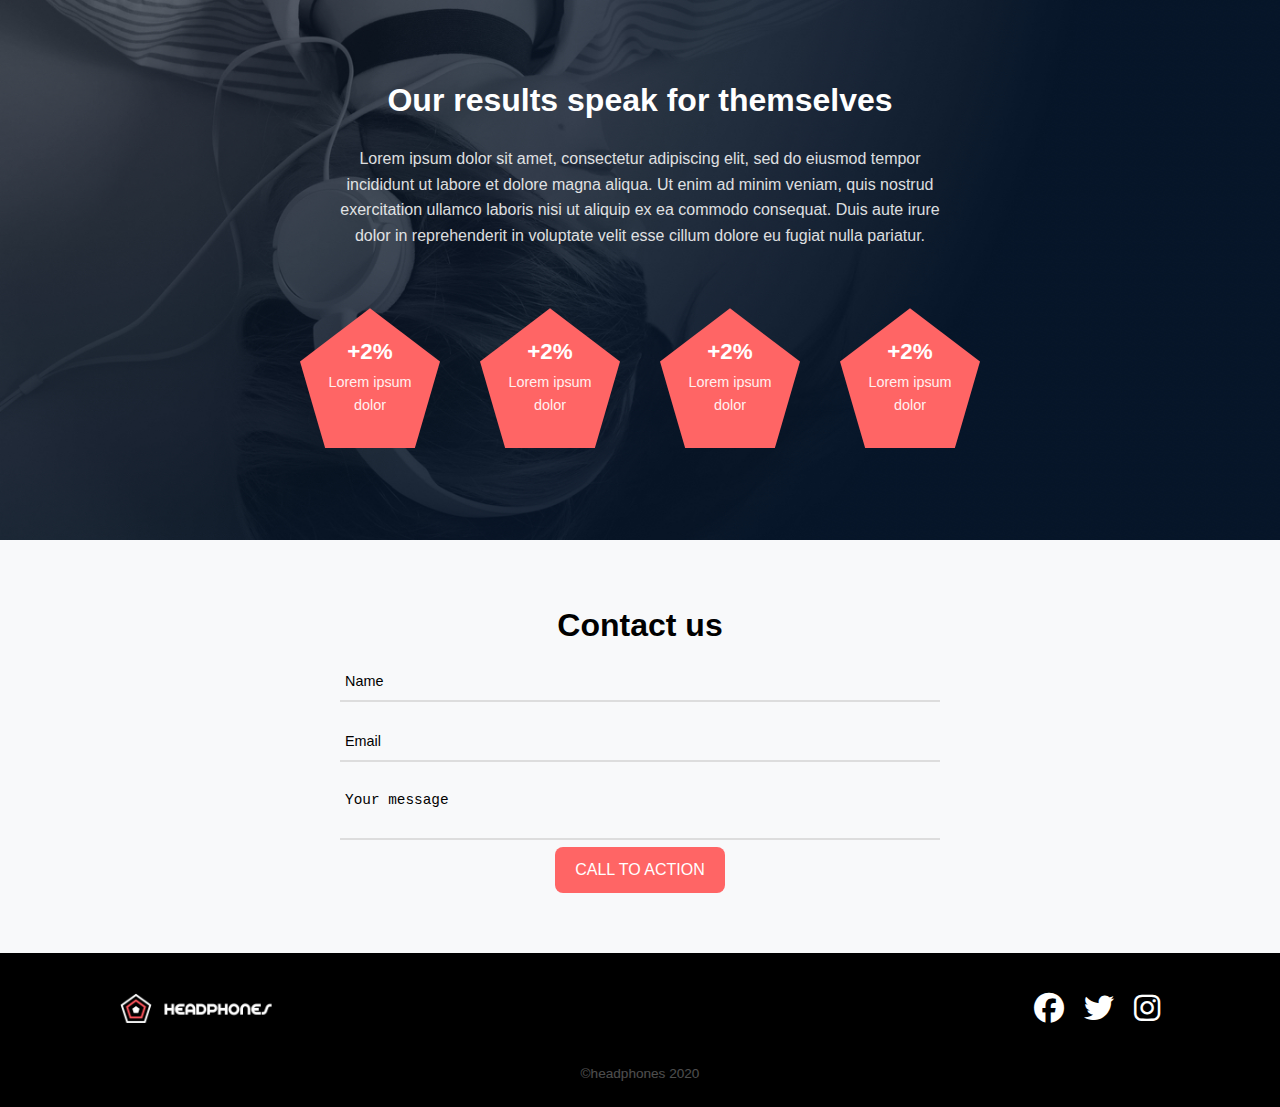
<file: headphones/7-index.html>
<!DOCTYPE html>
<html lang="en">
<head>
  <meta charset="UTF-8">
  <meta name="viewport" content="width=device-width, initial-scale=1.0">
  <title>Headphones Website</title>
  <link rel="stylesheet" href="7-styles.css">
  <link rel="stylesheet" href="holberton_school-icon/style.css">
  <link
    rel="stylesheet"
    href="https://cdnjs.cloudflare.com/ajax/libs/font-awesome/6.4.0/css/all.min.css"
/>
</head>
<body>
  <header>
    <nav>
      <input type="checkbox" id="menu-checkbox">
      <label for="menu-checkbox" class="menu-toggle">☰</label>

      <img src="images/logo_headphones.png" alt="Headphones Logo" class="logo">
      
      <ul>
        <li><a href="#">what we do</a></li>
        <li><a href="#">our results</a></li>
        <li><a href="#">contact us</a></li>
      </ul>
    </nav>
  </header>

  <section class="hero">
    <div class="hero-overlay"></div>
    <div class="hero-content container">
      <h1>Lorem ipsum dolor set amet lorem ipsum</h1>
      <p>Lorem ipsum dolor sit amet, consectetur adipiscing elit. Nullam scelerisque aliquam odio et faucibus.</p>
      <a href="#" class="btn">CALL TO ACTION</a>
    </div>
    <small>
      Lorem ipsum dolor sit amet, consectetur adipiscing elit, sed do eiusmod tempor incididunt ut labore et dolore magna aliqua. 
      Ut enim ad minim veniam, quis nostrud exercitation ullamco laboris nisi ut aliquip ex ea commodo consequat. 
      Duis aute irure dolor in reprehenderit in voluptate velit esse cillum dolore eu fugiat nulla pariatur.
    </small>
  </section>

<section class="what-we-do">
  <h2>What we do…</h2>
  <p>
    Lorem ipsum dolor sit amet, consectetur adipiscing elit, sed do eiusmod tempor incididunt ut labore et dolore magna aliqua. 
    Ut enim ad minim veniam, quis nostrud exercitation ullamco laboris nisi ut aliquip ex ea commodo consequat. 
    Duis aute irure dolor in reprehenderit in voluptate velit esse cillum dolore eu fugiat nulla pariatur.
  </p>

  <div class="services">
    <div class="service">
      <i class="holberton_school-icon-ic_sound"></i>
      <h3>Lorem Ipsum</h3>
      <p>Lorem ipsum dolor sit amet,<br>consectetur adipiscing elit.</p>
    </div>

    <div class="service">
      <i class="holberton_school-icon-ic_video"></i>
      <h3>Lorem Ipsum</h3>
      <p>Lorem ipsum dolor sit amet,<br>consectetur adipiscing elit.</p>
    </div>

    <div class="service">
      <i class="holberton_school-icon-ic_music"></i>
      <h3>Lorem Ipsum</h3>
      <p>Lorem ipsum dolor sit amet,<br> consectetur adipiscing elit.</p>
    </div>

    <div class="service">
      <i class="holberton_school-icon-ic_hearing"></i>
      <h3>Lorem Ipsum</h3>
      <p>Lorem ipsum dolor sit amet,<br> consectetur adipiscing elit.</p>
    </div>
  </div>
</section>

<section class="our-results">
  <div class="container">
    <h2>Our results speak for themselves</h2>
    <p>
      Lorem ipsum dolor sit amet, consectetur adipiscing elit, sed do eiusmod tempor incididunt ut labore et dolore magna aliqua. 
      Ut enim ad minim veniam, quis nostrud exercitation ullamco laboris nisi ut aliquip ex ea commodo consequat. 
      Duis aute irure dolor in reprehenderit in voluptate velit esse cillum dolore eu fugiat nulla pariatur.
    </p>

    <div class="results-grid">
  <div class="result">
    <div class="pentagon">
      <h3>+2%</h3>
      <p>Lorem ipsum dolor</p>
    </div>
  </div>

  <div class="result">
    <div class="pentagon">
      <h3>+2%</h3>
      <p>Lorem ipsum dolor</p>
    </div>
  </div>

  <div class="result">
    <div class="pentagon">
      <h3>+2%</h3>
      <p>Lorem ipsum dolor</p>
    </div>
  </div>
  <div class="result">
    <div class="pentagon">
      <h3>+2%</h3>
      <p>Lorem ipsum dolor</p>
    </div>
  </div>
</div>
</div>
</section>

<section class="contact" id="contact">
  <h2>Contact us</h2>

  <form class="contact-form" action="#" method="post">
    <div class="form-group">
      <input type="text" id="name" name="name" placeholder="Name">
    </div>

    <div class="form-group">
      <input type="email" id="email" name="email" placeholder="Email">
    </div>

    <div class="form-group">
      <textarea id="message" name="message" placeholder="Your message"></textarea>
    </div>
  </form>
  <button type="submit" class="btn-submit">CALL TO ACTION</button>
</section>

<footer class="footer">
        <section class="footer-content">
            <div class="footer-logo-socials">
                <img src="images/logo_headphones.png" alt="logo" class="footer-logo">
                <div class="footer-socials">
                    <i class="fa-brands fa-facebook"></i>
                    <i class="fa-brands fa-twitter"></i>
                    <i class="fa-brands fa-instagram"></i>
                </div>
            </div>
            <p class="footer-copy">©headphones 2020</p>
        </section>
    </footer>
</body>
</html>
</file>
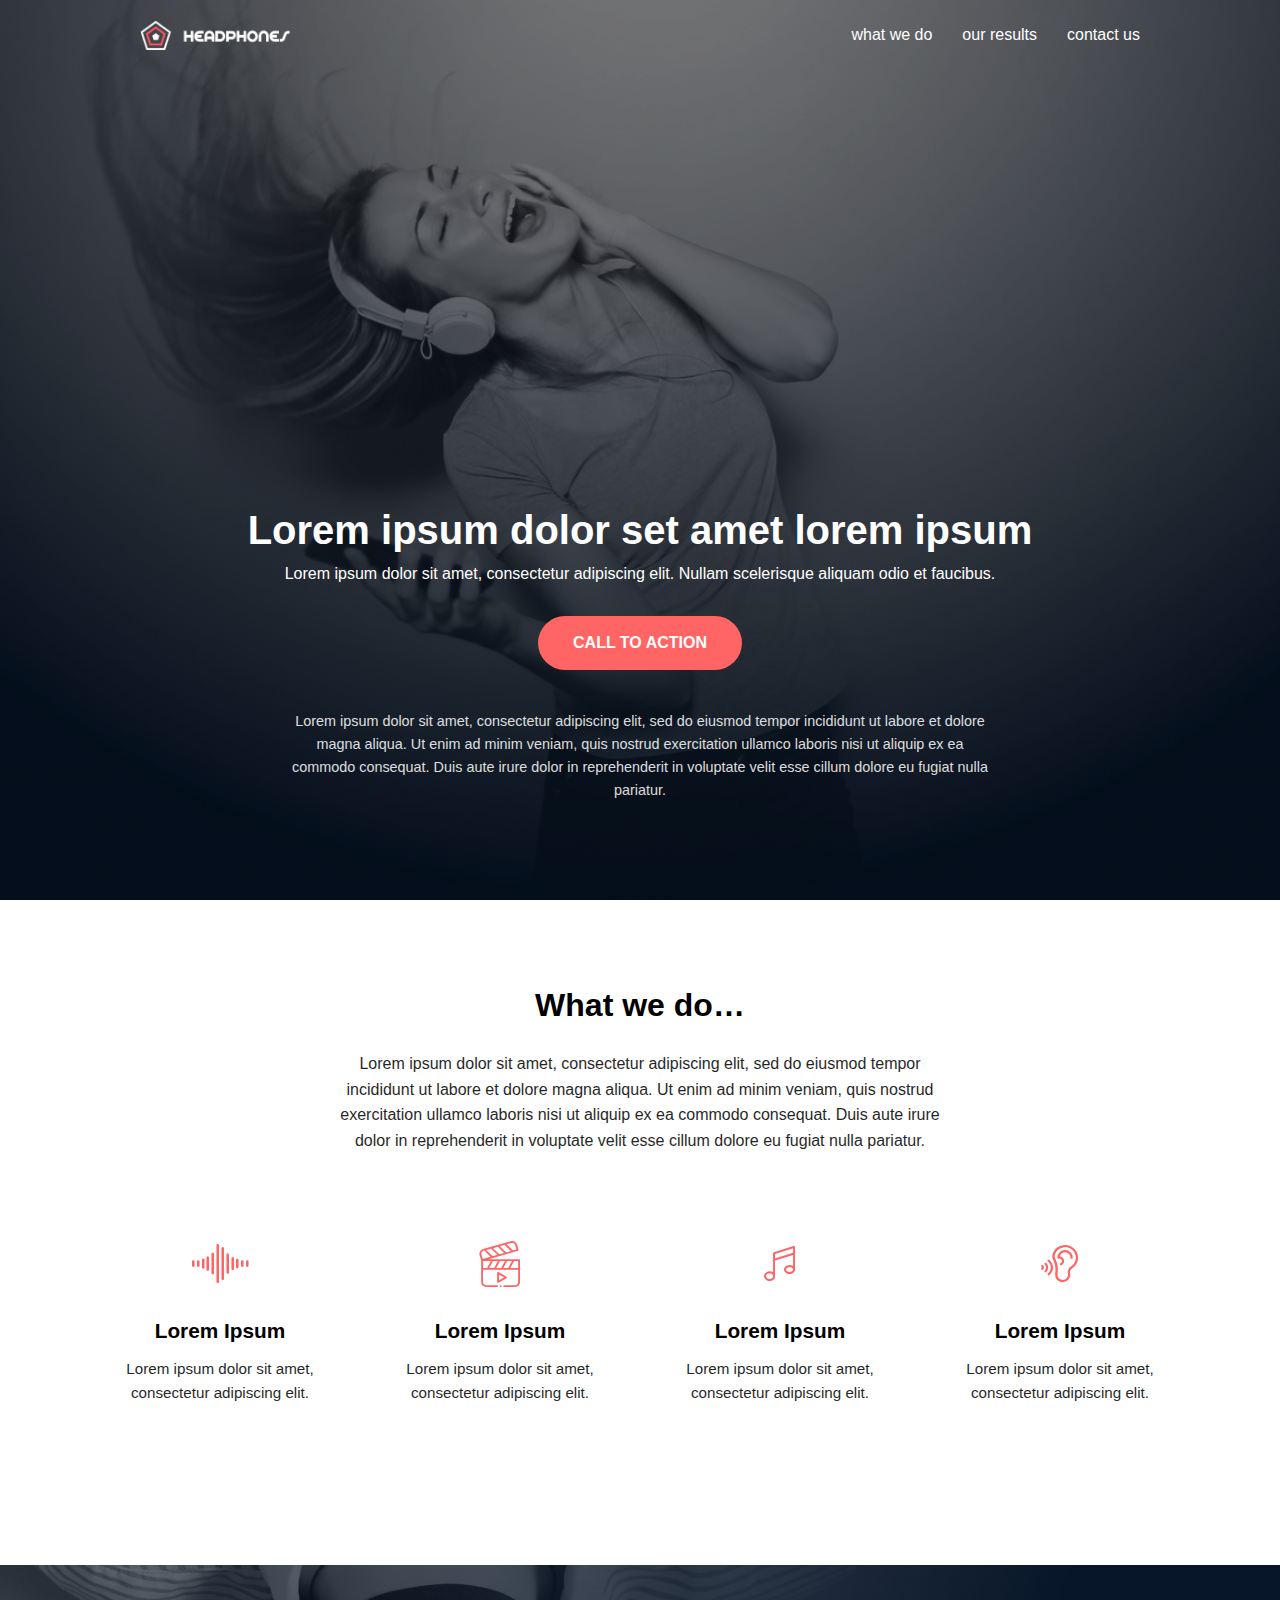
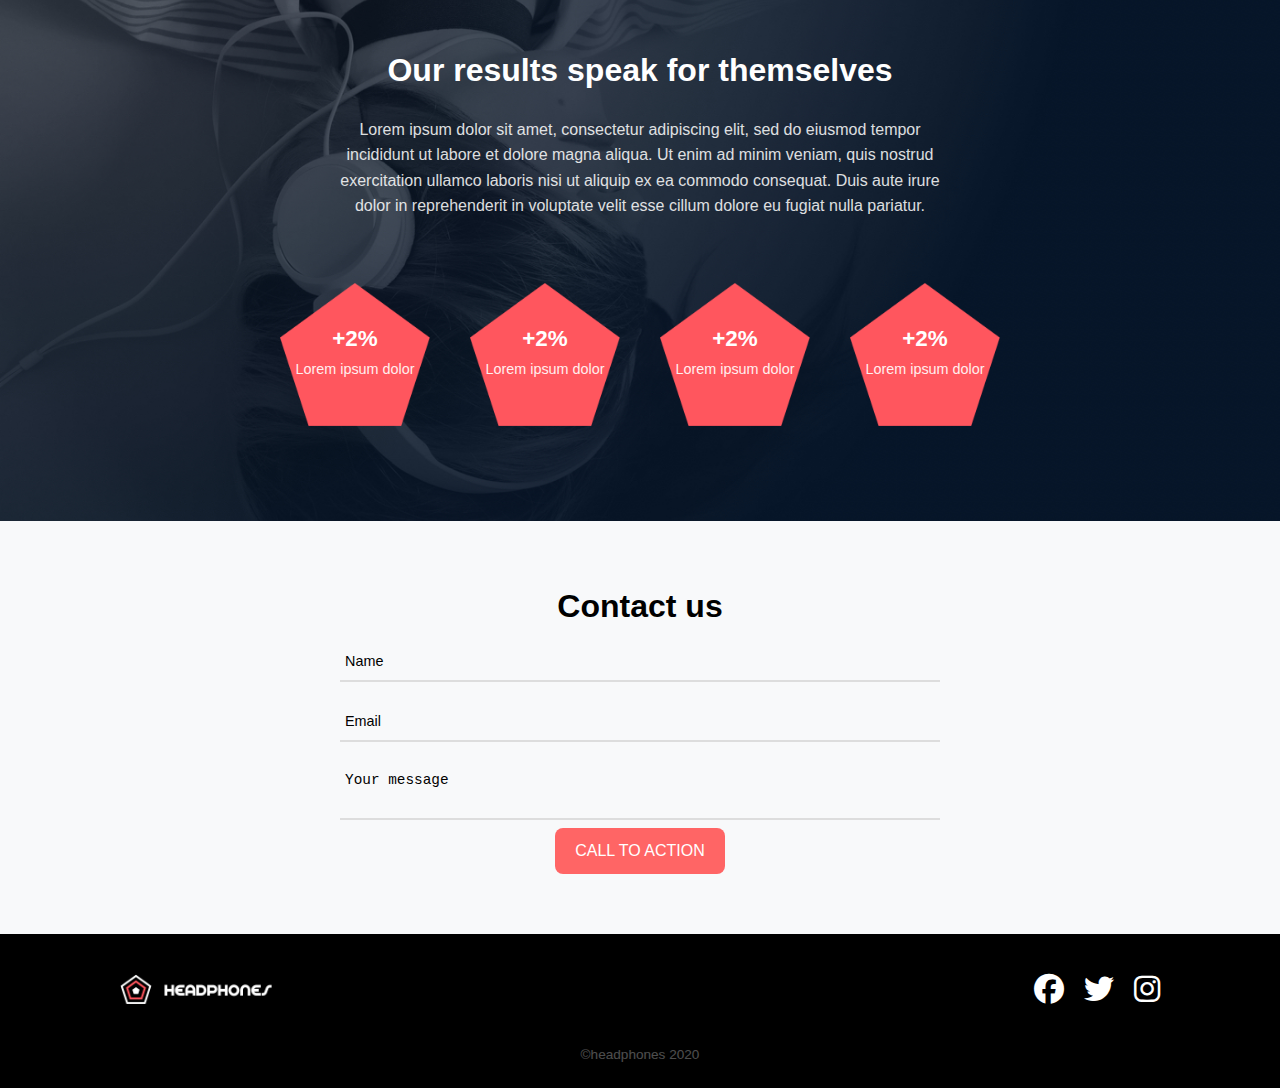
<file: headphones/8-index.html>
<!DOCTYPE html>
<html lang="en">
<head>
  <meta charset="UTF-8">
  <meta name="viewport" content="width=device-width, initial-scale=1.0">
  <title>Headphones Website</title>
  <link rel="stylesheet" href="8-styles.css">
  <link rel="stylesheet" href="holberton_school-icon/style.css">
  <link
    rel="stylesheet"
    href="https://cdnjs.cloudflare.com/ajax/libs/font-awesome/6.4.0/css/all.min.css"
/>
</head>
<body>
  <header>
    <nav>
      <input type="checkbox" id="menu-checkbox">
      <label for="menu-checkbox" class="menu-toggle">☰</label>

      <img src="images/logo_headphones.png" alt="Headphones Logo" class="logo">
      
      <ul>
        <li><a href="#">what we do</a></li>
        <li><a href="#">our results</a></li>
        <li><a href="#">contact us</a></li>
      </ul>
    </nav>
  </header>

  <section class="hero">
    <div class="hero-overlay"></div>
    <div class="hero-content container">
      <h1>Lorem ipsum dolor set amet lorem ipsum</h1>
      <p>Lorem ipsum dolor sit amet, consectetur adipiscing elit. Nullam scelerisque aliquam odio et faucibus.</p>
      <a href="#" class="btn">CALL TO ACTION</a>
    </div>
    <small>
      Lorem ipsum dolor sit amet, consectetur adipiscing elit, sed do eiusmod tempor incididunt ut labore et dolore magna aliqua. 
      Ut enim ad minim veniam, quis nostrud exercitation ullamco laboris nisi ut aliquip ex ea commodo consequat. 
      Duis aute irure dolor in reprehenderit in voluptate velit esse cillum dolore eu fugiat nulla pariatur.
    </small>
  </section>
<section class="what-we-do">
  <h2>What we do…</h2>
  <p>
    Lorem ipsum dolor sit amet, consectetur adipiscing elit, sed do eiusmod tempor incididunt ut labore et dolore magna aliqua. 
    Ut enim ad minim veniam, quis nostrud exercitation ullamco laboris nisi ut aliquip ex ea commodo consequat. 
    Duis aute irure dolor in reprehenderit in voluptate velit esse cillum dolore eu fugiat nulla pariatur.
  </p>

  <div class="services">
    <div class="service">
      <i class="holberton_school-icon-ic_sound"></i>
      <h3>Lorem Ipsum</h3>
      <p>Lorem ipsum dolor sit amet,<br>consectetur adipiscing elit.</p>
    </div>

    <div class="service">
      <i class="holberton_school-icon-ic_video"></i>
      <h3>Lorem Ipsum</h3>
      <p>Lorem ipsum dolor sit amet,<br>consectetur adipiscing elit.</p>
    </div>

    <div class="service">
      <i class="holberton_school-icon-ic_music"></i>
      <h3>Lorem Ipsum</h3>
      <p>Lorem ipsum dolor sit amet,<br> consectetur adipiscing elit.</p>
    </div>

    <div class="service">
      <i class="holberton_school-icon-ic_hearing"></i>
      <h3>Lorem Ipsum</h3>
      <p>Lorem ipsum dolor sit amet,<br> consectetur adipiscing elit.</p>
    </div>
  </div>
</section>

<section class="our-results">
  <div class="container">
    <h2>Our results speak for themselves</h2>
    <p>
      Lorem ipsum dolor sit amet, consectetur adipiscing elit, sed do eiusmod tempor incididunt ut labore et dolore magna aliqua. 
      Ut enim ad minim veniam, quis nostrud exercitation ullamco laboris nisi ut aliquip ex ea commodo consequat. 
      Duis aute irure dolor in reprehenderit in voluptate velit esse cillum dolore eu fugiat nulla pariatur.
    </p>

    <div class="results-grid">
  <div class="result">
    <div class="pentagon">
      <h3>+2%</h3>
      <p>Lorem ipsum dolor</p>
    </div>
  </div>

  <div class="result">
    <div class="pentagon">
      <h3>+2%</h3>
      <p>Lorem ipsum dolor</p>
    </div>
  </div>

  <div class="result">
    <div class="pentagon">
      <h3>+2%</h3>
      <p>Lorem ipsum dolor</p>
    </div>
  </div>
  <div class="result">
    <div class="pentagon">
      <h3>+2%</h3>
      <p>Lorem ipsum dolor</p>
    </div>
  </div>
</div>
</div>
</section>

<section class="contact" id="contact">
  <h2>Contact us</h2>

  <form class="contact-form" action="#" method="post">
    <div class="form-group">
      <input type="text" id="name" name="name" placeholder="Name">
    </div>

    <div class="form-group">
      <input type="email" id="email" name="email" placeholder="Email">
    </div>

    <div class="form-group">
      <textarea id="message" name="message" placeholder="Your message"></textarea>
    </div>
  </form>
  <button type="submit" class="btn-submit">CALL TO ACTION</button>
</section>

<footer class="footer">
        <section class="footer-content">
            <div class="footer-logo-socials">
                <img src="images/logo_headphones.png" alt="logo" class="footer-logo">
                <div class="footer-socials">
                    <i class="fa-brands fa-facebook"></i>
                    <i class="fa-brands fa-twitter"></i>
                    <i class="fa-brands fa-instagram"></i>
                </div>
            </div>
            <p class="footer-copy">©headphones 2020</p>
        </section>
    </footer>

    <script src="8-script.js"></script>
</body>
</html>
</file>
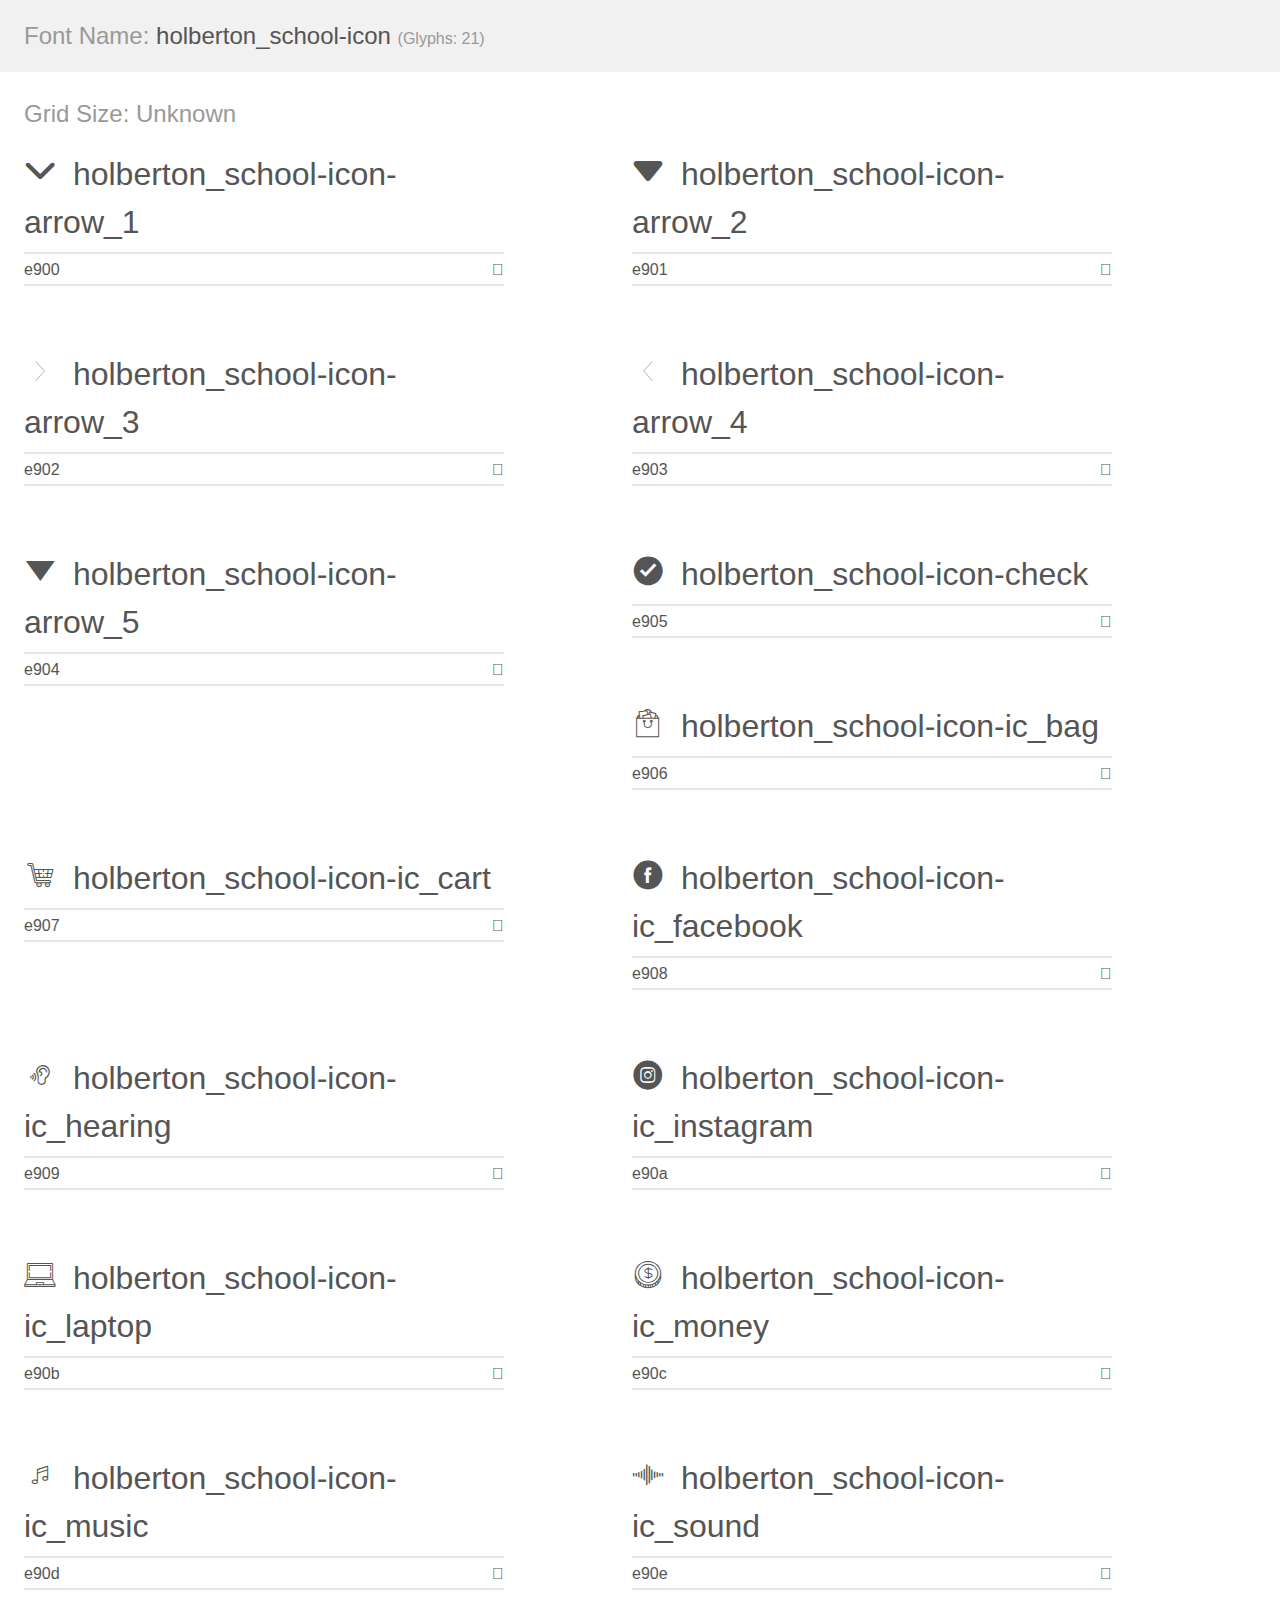
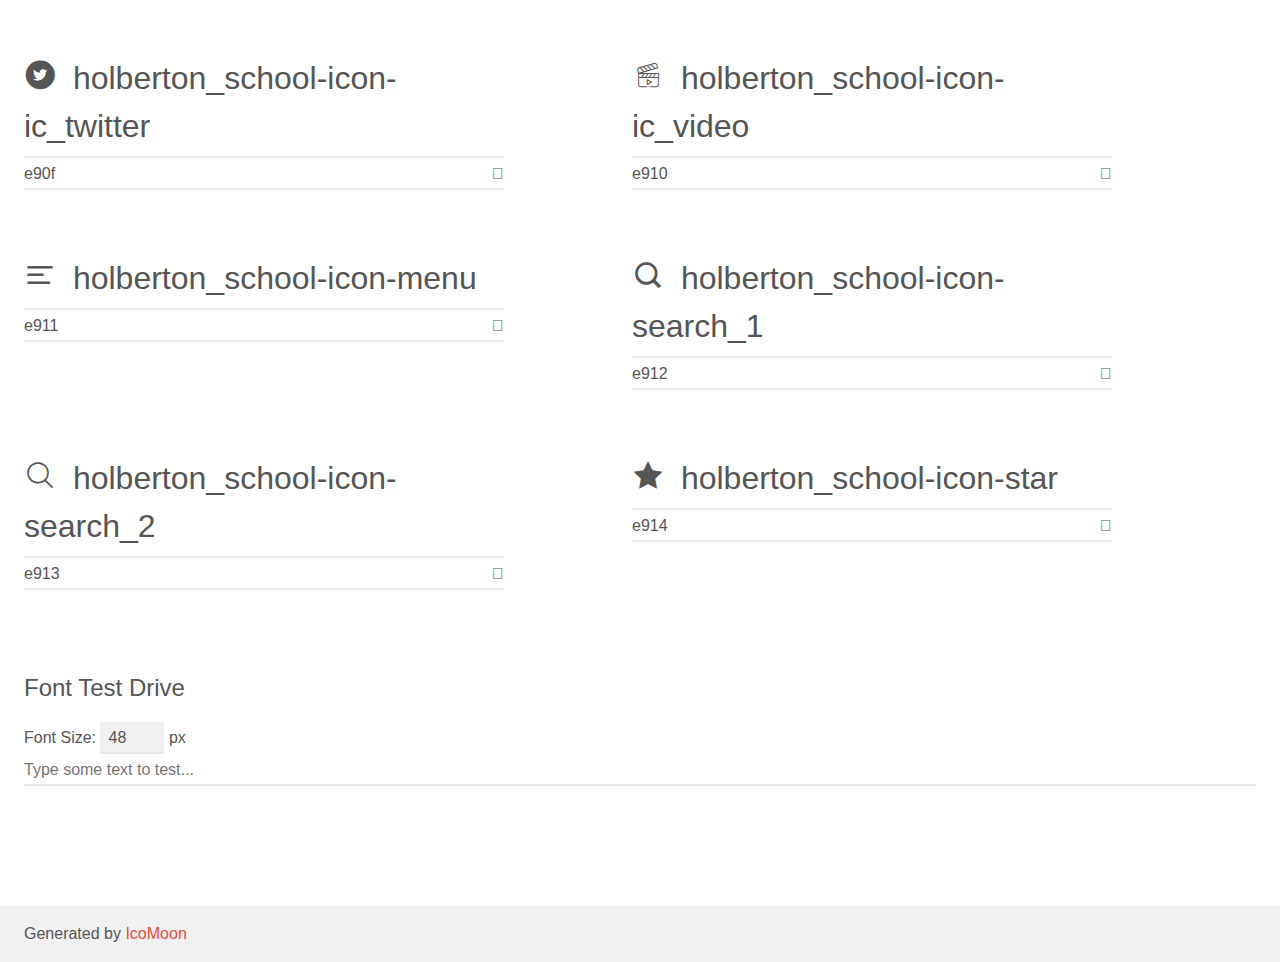
<file: headphones/holberton_school-icon/demo.html>
<!doctype html>
<html>
<head>
    <meta charset="utf-8">
    <title>IcoMoon Demo</title>
    <meta name="description" content="An Icon Font Generated By IcoMoon.io">
    <meta name="viewport" content="width=device-width, initial-scale=1">
    <link rel="stylesheet" href="demo-files/demo.css">
    <link rel="stylesheet" href="style.css"></head>
<body>
    <div class="bgc1 clearfix">
        <h1 class="mhmm mvm"><span class="fgc1">Font Name:</span> holberton_school-icon <small class="fgc1">(Glyphs:&nbsp;21)</small></h1>
    </div>
    <div class="clearfix mhl ptl">
        <h1 class="mvm mtn fgc1">Grid Size: Unknown</h1>
        <div class="glyph fs1">
            <div class="clearfix bshadow0 pbs">
                <span class="holberton_school-icon-arrow_1"></span>
                <span class="mls"> holberton_school-icon-arrow_1</span>
            </div>
            <fieldset class="fs0 size1of1 clearfix hidden-false">
                <input type="text" readonly value="e900" class="unit size1of2" />
                <input type="text" maxlength="1" readonly value="&#xe900;" class="unitRight size1of2 talign-right" />
            </fieldset>
            <div class="fs0 bshadow0 clearfix hidden-true">
                <span class="unit pvs fgc1">liga: </span>
                <input type="text" readonly value="" class="liga unitRight" />
            </div>
        </div>
        <div class="glyph fs1">
            <div class="clearfix bshadow0 pbs">
                <span class="holberton_school-icon-arrow_2"></span>
                <span class="mls"> holberton_school-icon-arrow_2</span>
            </div>
            <fieldset class="fs0 size1of1 clearfix hidden-false">
                <input type="text" readonly value="e901" class="unit size1of2" />
                <input type="text" maxlength="1" readonly value="&#xe901;" class="unitRight size1of2 talign-right" />
            </fieldset>
            <div class="fs0 bshadow0 clearfix hidden-true">
                <span class="unit pvs fgc1">liga: </span>
                <input type="text" readonly value="" class="liga unitRight" />
            </div>
        </div>
        <div class="glyph fs1">
            <div class="clearfix bshadow0 pbs">
                <span class="holberton_school-icon-arrow_3"></span>
                <span class="mls"> holberton_school-icon-arrow_3</span>
            </div>
            <fieldset class="fs0 size1of1 clearfix hidden-false">
                <input type="text" readonly value="e902" class="unit size1of2" />
                <input type="text" maxlength="1" readonly value="&#xe902;" class="unitRight size1of2 talign-right" />
            </fieldset>
            <div class="fs0 bshadow0 clearfix hidden-true">
                <span class="unit pvs fgc1">liga: </span>
                <input type="text" readonly value="" class="liga unitRight" />
            </div>
        </div>
        <div class="glyph fs1">
            <div class="clearfix bshadow0 pbs">
                <span class="holberton_school-icon-arrow_4"></span>
                <span class="mls"> holberton_school-icon-arrow_4</span>
            </div>
            <fieldset class="fs0 size1of1 clearfix hidden-false">
                <input type="text" readonly value="e903" class="unit size1of2" />
                <input type="text" maxlength="1" readonly value="&#xe903;" class="unitRight size1of2 talign-right" />
            </fieldset>
            <div class="fs0 bshadow0 clearfix hidden-true">
                <span class="unit pvs fgc1">liga: </span>
                <input type="text" readonly value="" class="liga unitRight" />
            </div>
        </div>
        <div class="glyph fs1">
            <div class="clearfix bshadow0 pbs">
                <span class="holberton_school-icon-arrow_5"></span>
                <span class="mls"> holberton_school-icon-arrow_5</span>
            </div>
            <fieldset class="fs0 size1of1 clearfix hidden-false">
                <input type="text" readonly value="e904" class="unit size1of2" />
                <input type="text" maxlength="1" readonly value="&#xe904;" class="unitRight size1of2 talign-right" />
            </fieldset>
            <div class="fs0 bshadow0 clearfix hidden-true">
                <span class="unit pvs fgc1">liga: </span>
                <input type="text" readonly value="" class="liga unitRight" />
            </div>
        </div>
        <div class="glyph fs1">
            <div class="clearfix bshadow0 pbs">
                <span class="holberton_school-icon-check"></span>
                <span class="mls"> holberton_school-icon-check</span>
            </div>
            <fieldset class="fs0 size1of1 clearfix hidden-false">
                <input type="text" readonly value="e905" class="unit size1of2" />
                <input type="text" maxlength="1" readonly value="&#xe905;" class="unitRight size1of2 talign-right" />
            </fieldset>
            <div class="fs0 bshadow0 clearfix hidden-true">
                <span class="unit pvs fgc1">liga: </span>
                <input type="text" readonly value="" class="liga unitRight" />
            </div>
        </div>
        <div class="glyph fs1">
            <div class="clearfix bshadow0 pbs">
                <span class="holberton_school-icon-ic_bag"></span>
                <span class="mls"> holberton_school-icon-ic_bag</span>
            </div>
            <fieldset class="fs0 size1of1 clearfix hidden-false">
                <input type="text" readonly value="e906" class="unit size1of2" />
                <input type="text" maxlength="1" readonly value="&#xe906;" class="unitRight size1of2 talign-right" />
            </fieldset>
            <div class="fs0 bshadow0 clearfix hidden-true">
                <span class="unit pvs fgc1">liga: </span>
                <input type="text" readonly value="" class="liga unitRight" />
            </div>
        </div>
        <div class="glyph fs1">
            <div class="clearfix bshadow0 pbs">
                <span class="holberton_school-icon-ic_cart"></span>
                <span class="mls"> holberton_school-icon-ic_cart</span>
            </div>
            <fieldset class="fs0 size1of1 clearfix hidden-false">
                <input type="text" readonly value="e907" class="unit size1of2" />
                <input type="text" maxlength="1" readonly value="&#xe907;" class="unitRight size1of2 talign-right" />
            </fieldset>
            <div class="fs0 bshadow0 clearfix hidden-true">
                <span class="unit pvs fgc1">liga: </span>
                <input type="text" readonly value="" class="liga unitRight" />
            </div>
        </div>
        <div class="glyph fs1">
            <div class="clearfix bshadow0 pbs">
                <span class="holberton_school-icon-ic_facebook"></span>
                <span class="mls"> holberton_school-icon-ic_facebook</span>
            </div>
            <fieldset class="fs0 size1of1 clearfix hidden-false">
                <input type="text" readonly value="e908" class="unit size1of2" />
                <input type="text" maxlength="1" readonly value="&#xe908;" class="unitRight size1of2 talign-right" />
            </fieldset>
            <div class="fs0 bshadow0 clearfix hidden-true">
                <span class="unit pvs fgc1">liga: </span>
                <input type="text" readonly value="" class="liga unitRight" />
            </div>
        </div>
        <div class="glyph fs1">
            <div class="clearfix bshadow0 pbs">
                <span class="holberton_school-icon-ic_hearing"></span>
                <span class="mls"> holberton_school-icon-ic_hearing</span>
            </div>
            <fieldset class="fs0 size1of1 clearfix hidden-false">
                <input type="text" readonly value="e909" class="unit size1of2" />
                <input type="text" maxlength="1" readonly value="&#xe909;" class="unitRight size1of2 talign-right" />
            </fieldset>
            <div class="fs0 bshadow0 clearfix hidden-true">
                <span class="unit pvs fgc1">liga: </span>
                <input type="text" readonly value="" class="liga unitRight" />
            </div>
        </div>
        <div class="glyph fs1">
            <div class="clearfix bshadow0 pbs">
                <span class="holberton_school-icon-ic_instagram"></span>
                <span class="mls"> holberton_school-icon-ic_instagram</span>
            </div>
            <fieldset class="fs0 size1of1 clearfix hidden-false">
                <input type="text" readonly value="e90a" class="unit size1of2" />
                <input type="text" maxlength="1" readonly value="&#xe90a;" class="unitRight size1of2 talign-right" />
            </fieldset>
            <div class="fs0 bshadow0 clearfix hidden-true">
                <span class="unit pvs fgc1">liga: </span>
                <input type="text" readonly value="" class="liga unitRight" />
            </div>
        </div>
        <div class="glyph fs1">
            <div class="clearfix bshadow0 pbs">
                <span class="holberton_school-icon-ic_laptop"></span>
                <span class="mls"> holberton_school-icon-ic_laptop</span>
            </div>
            <fieldset class="fs0 size1of1 clearfix hidden-false">
                <input type="text" readonly value="e90b" class="unit size1of2" />
                <input type="text" maxlength="1" readonly value="&#xe90b;" class="unitRight size1of2 talign-right" />
            </fieldset>
            <div class="fs0 bshadow0 clearfix hidden-true">
                <span class="unit pvs fgc1">liga: </span>
                <input type="text" readonly value="" class="liga unitRight" />
            </div>
        </div>
        <div class="glyph fs1">
            <div class="clearfix bshadow0 pbs">
                <span class="holberton_school-icon-ic_money"></span>
                <span class="mls"> holberton_school-icon-ic_money</span>
            </div>
            <fieldset class="fs0 size1of1 clearfix hidden-false">
                <input type="text" readonly value="e90c" class="unit size1of2" />
                <input type="text" maxlength="1" readonly value="&#xe90c;" class="unitRight size1of2 talign-right" />
            </fieldset>
            <div class="fs0 bshadow0 clearfix hidden-true">
                <span class="unit pvs fgc1">liga: </span>
                <input type="text" readonly value="" class="liga unitRight" />
            </div>
        </div>
        <div class="glyph fs1">
            <div class="clearfix bshadow0 pbs">
                <span class="holberton_school-icon-ic_music"></span>
                <span class="mls"> holberton_school-icon-ic_music</span>
            </div>
            <fieldset class="fs0 size1of1 clearfix hidden-false">
                <input type="text" readonly value="e90d" class="unit size1of2" />
                <input type="text" maxlength="1" readonly value="&#xe90d;" class="unitRight size1of2 talign-right" />
            </fieldset>
            <div class="fs0 bshadow0 clearfix hidden-true">
                <span class="unit pvs fgc1">liga: </span>
                <input type="text" readonly value="" class="liga unitRight" />
            </div>
        </div>
        <div class="glyph fs1">
            <div class="clearfix bshadow0 pbs">
                <span class="holberton_school-icon-ic_sound"></span>
                <span class="mls"> holberton_school-icon-ic_sound</span>
            </div>
            <fieldset class="fs0 size1of1 clearfix hidden-false">
                <input type="text" readonly value="e90e" class="unit size1of2" />
                <input type="text" maxlength="1" readonly value="&#xe90e;" class="unitRight size1of2 talign-right" />
            </fieldset>
            <div class="fs0 bshadow0 clearfix hidden-true">
                <span class="unit pvs fgc1">liga: </span>
                <input type="text" readonly value="" class="liga unitRight" />
            </div>
        </div>
        <div class="glyph fs1">
            <div class="clearfix bshadow0 pbs">
                <span class="holberton_school-icon-ic_twitter"></span>
                <span class="mls"> holberton_school-icon-ic_twitter</span>
            </div>
            <fieldset class="fs0 size1of1 clearfix hidden-false">
                <input type="text" readonly value="e90f" class="unit size1of2" />
                <input type="text" maxlength="1" readonly value="&#xe90f;" class="unitRight size1of2 talign-right" />
            </fieldset>
            <div class="fs0 bshadow0 clearfix hidden-true">
                <span class="unit pvs fgc1">liga: </span>
                <input type="text" readonly value="" class="liga unitRight" />
            </div>
        </div>
        <div class="glyph fs1">
            <div class="clearfix bshadow0 pbs">
                <span class="holberton_school-icon-ic_video"></span>
                <span class="mls"> holberton_school-icon-ic_video</span>
            </div>
            <fieldset class="fs0 size1of1 clearfix hidden-false">
                <input type="text" readonly value="e910" class="unit size1of2" />
                <input type="text" maxlength="1" readonly value="&#xe910;" class="unitRight size1of2 talign-right" />
            </fieldset>
            <div class="fs0 bshadow0 clearfix hidden-true">
                <span class="unit pvs fgc1">liga: </span>
                <input type="text" readonly value="" class="liga unitRight" />
            </div>
        </div>
        <div class="glyph fs1">
            <div class="clearfix bshadow0 pbs">
                <span class="holberton_school-icon-menu"></span>
                <span class="mls"> holberton_school-icon-menu</span>
            </div>
            <fieldset class="fs0 size1of1 clearfix hidden-false">
                <input type="text" readonly value="e911" class="unit size1of2" />
                <input type="text" maxlength="1" readonly value="&#xe911;" class="unitRight size1of2 talign-right" />
            </fieldset>
            <div class="fs0 bshadow0 clearfix hidden-true">
                <span class="unit pvs fgc1">liga: </span>
                <input type="text" readonly value="" class="liga unitRight" />
            </div>
        </div>
        <div class="glyph fs1">
            <div class="clearfix bshadow0 pbs">
                <span class="holberton_school-icon-search_1"></span>
                <span class="mls"> holberton_school-icon-search_1</span>
            </div>
            <fieldset class="fs0 size1of1 clearfix hidden-false">
                <input type="text" readonly value="e912" class="unit size1of2" />
                <input type="text" maxlength="1" readonly value="&#xe912;" class="unitRight size1of2 talign-right" />
            </fieldset>
            <div class="fs0 bshadow0 clearfix hidden-true">
                <span class="unit pvs fgc1">liga: </span>
                <input type="text" readonly value="" class="liga unitRight" />
            </div>
        </div>
        <div class="glyph fs1">
            <div class="clearfix bshadow0 pbs">
                <span class="holberton_school-icon-search_2"></span>
                <span class="mls"> holberton_school-icon-search_2</span>
            </div>
            <fieldset class="fs0 size1of1 clearfix hidden-false">
                <input type="text" readonly value="e913" class="unit size1of2" />
                <input type="text" maxlength="1" readonly value="&#xe913;" class="unitRight size1of2 talign-right" />
            </fieldset>
            <div class="fs0 bshadow0 clearfix hidden-true">
                <span class="unit pvs fgc1">liga: </span>
                <input type="text" readonly value="" class="liga unitRight" />
            </div>
        </div>
        <div class="glyph fs1">
            <div class="clearfix bshadow0 pbs">
                <span class="holberton_school-icon-star"></span>
                <span class="mls"> holberton_school-icon-star</span>
            </div>
            <fieldset class="fs0 size1of1 clearfix hidden-false">
                <input type="text" readonly value="e914" class="unit size1of2" />
                <input type="text" maxlength="1" readonly value="&#xe914;" class="unitRight size1of2 talign-right" />
            </fieldset>
            <div class="fs0 bshadow0 clearfix hidden-true">
                <span class="unit pvs fgc1">liga: </span>
                <input type="text" readonly value="" class="liga unitRight" />
            </div>
        </div>
    </div>

    <!--[if gt IE 8]><!-->
    <div class="mhl clearfix mbl">
        <h1>Font Test Drive</h1>
        <label>
            Font Size: <input id="fontSize" type="number" class="textbox0 mbm"
            min="8" value="48" />
            px
        </label>
        <input id="testText" type="text" class="phl size1of1 mvl"
        placeholder="Type some text to test..." value=""/>
        <div id="testDrive" class="holberton_school-icon-" style="font-family: holberton_school-icon">&nbsp;
        </div>
    </div>
    <!--<![endif]-->
    <div class="bgc1 clearfix">
        <p class="mhl">Generated by <a href="https://icomoon.io/app">IcoMoon</a></p>
    </div>

    <script src="demo-files/demo.js"></script>
</body>
</html>
</file>
<file: headphones/0-styles.css>
* {
  margin: 0;
  padding: 0;
  box-sizing: border-box;
}

html {
  scroll-behavior: smooth;
}

body {
  font-family: 'Source Sans Pro', sans-serif;
  line-height: 1.6;
  color: #ffffff;
  background-color: #000; 
}

:root {
  --primary-color: #FF6565;
  --max-width: 1000px;
}

.container {
  max-width: var(--max-width);
  margin: 0 auto;
  padding: 0 20px;
}

header {
  position: absolute;
  top: 0;
  left: 0;
  width: 100%;
  padding: 20px 40px;
  z-index: 10;
}

header nav {
  display: flex;
  justify-content: space-between;
  align-items: center;
  position: relative;
}

header .logo {
  width: 150px;
  margin-left: 100px;
}

header nav ul {
  list-style: none;
  display: flex;
  gap: 30px;
  margin-right: 100px;
}

header nav ul li a {
  text-decoration: none;
  color: #fff;
  font-weight: 500;
  transition: color 0.3s ease;
}

header nav ul li a:hover,
header nav ul li a:active {
  color: var(--primary-color);
}

/* Hero */
.hero {
  position: relative;
  height: 100vh;
  background: url("images/headphones_hero_1.jpg") center/cover no-repeat;
  display: flex;
  flex-direction: column;
  align-items: center;
  justify-content: center;
  text-align: center;
  padding: 100px 20px;
}

.hero-overlay {
  position: absolute;
  inset: 0;
  background: rgba(0,0,0,0.6);
  opacity: 0.5;
}

.hero-content {
  position: relative;
  z-index: 2;
  max-width: 900px;
  margin-top: 400px;
}

.hero-content h1 {
  font-size: 2.5rem;
  font-weight: 700;
}

.hero-content p {
  margin-bottom: 30px;
  font-size: 1rem;
  line-height: 1.5;
}

.hero-content .btn {
  display: inline-block;
  background: var(--primary-color);
  color: #fff;
  padding: 14px 35px;
  border-radius: 30px;
  font-weight: bold;
  text-decoration: none;
  transition: opacity 0.3s ease;
}

.hero-content .btn:hover,
.hero-content .btn:active {
  opacity: 0.9;
}

.hero small {
  position: relative;
  z-index: 2;
  max-width: 700px;
  margin-top: 40px;
  font-size: 0.9rem;
  line-height: 1.6;
  opacity: 0.85;
}

/* Mobile Menu */
#menu-checkbox {
  display: none; 
}

.menu-toggle {
  display: none;
  font-size: 28px;
  color: #fff;
  cursor: pointer;
  margin-right: auto; 
}

/* Mobile styles */
@media (max-width: 480px) {
  header nav {
    justify-content: flex-start;
  }

  .menu-toggle {
    display: block;
  }

  header nav ul {
    display: none;
    position: absolute;
    top: 60px;
    left: 20px;
    flex-direction: column;
    padding: 15px 25px;
    border-radius: 10px;
    gap: 15px;
  }

  /* Show menu when checked */
  #menu-checkbox:checked + .menu-toggle + .logo + ul {
    display: flex;
  }

  .hero-content h1 {
    font-size: 1.8rem;
  }

  .hero-content p {
    font-size: 0.95rem;
  }

  .hero small {
    font-size: 0.8rem;
  }
}
</file>
<file: headphones/1-styles.css>
* {
  margin: 0;
  padding: 0;
  box-sizing: border-box;
}

html {
  scroll-behavior: smooth;
}

body {
  font-family: 'Source Sans Pro', sans-serif;
  line-height: 1.6;
  color: #ffffff;
  background-color: #000; 
}

:root {
  --primary-color: #FF6565;
  --max-width: 1000px;
}

.container {
  max-width: var(--max-width);
  margin: 0 auto;
  padding: 0 20px;
}

header {
  position: absolute;
  top: 0;
  left: 0;
  width: 100%;
  padding: 20px 40px;
  z-index: 10;
}

header nav {
  display: flex;
  justify-content: space-between;
  align-items: center;
  position: relative;
}

header .logo {
  width: 150px;
  margin-left: 100px;
}

header nav ul {
  list-style: none;
  display: flex;
  gap: 30px;
  margin-right: 100px;
}

header nav ul li a {
  text-decoration: none;
  color: #fff;
  font-weight: 500;
  transition: color 0.3s ease;
}

header nav ul li a:hover,
header nav ul li a:active {
  color: var(--primary-color);
}

/* Hero */
.hero {
  position: relative;
  height: 100vh;
  background: url("images/headphones_hero_1.jpg") center/cover no-repeat;
  display: flex;
  flex-direction: column;
  align-items: center;
  justify-content: center;
  text-align: center;
  padding: 100px 20px;
}

.hero-overlay {
  position: absolute;
  inset: 0;
  background: rgba(0,0,0,0.6);
  opacity: 0.5;
}

.hero-content {
  position: relative;
  z-index: 2;
  max-width: 900px;
  margin-top: 400px;
}

.hero-content h1 {
  font-size: 2.5rem;
  font-weight: 700;
}

.hero-content p {
  margin-bottom: 30px;
  font-size: 1rem;
  line-height: 1.5;
}

.hero-content .btn {
  display: inline-block;
  background: var(--primary-color);
  color: #fff;
  padding: 14px 35px;
  border-radius: 30px;
  font-weight: bold;
  text-decoration: none;
  transition: opacity 0.3s ease;
}

.hero-content .btn:hover,
.hero-content .btn:active {
  opacity: 0.9;
}

.hero small {
  position: relative;
  z-index: 2;
  max-width: 700px;
  margin-top: 40px;
  font-size: 0.9rem;
  line-height: 1.6;
  opacity: 0.85;
}

/* Mobile Menu */
#menu-checkbox {
  display: none; 
}

.menu-toggle {
  display: none;
  font-size: 28px;
  color: #fff;
  cursor: pointer;
  margin-right: auto; 
}

/* Mobile styles */
@media (max-width: 480px) {
  header nav {
    justify-content: flex-start;
  }

  .menu-toggle {
    display: block;
  }

  header nav ul {
    display: none;
    position: absolute;
    top: 60px;
    left: 20px;
    flex-direction: column;
    padding: 15px 25px;
    border-radius: 10px;
    gap: 15px;
  }

  /* Show menu when checked */
  #menu-checkbox:checked + .menu-toggle + .logo + ul {
    display: flex;
  }

  .hero-content h1 {
    font-size: 1.8rem;
  }

  .hero-content p {
    font-size: 0.95rem;
  }

  .hero small {
    font-size: 0.8rem;
  }
}

/*what-we-do*/
.what-we-do {
  text-align: center;
  padding: 80px 20px;
  background: #fff;
  color: #000;
  width: 100%;
}

.what-we-do h2 {
  font-size: 2rem;
  margin-bottom: 20px;
}

.what-we-do p {
  max-width: 600px;
  margin: 0 auto 60px;
  font-size: 1rem;
  opacity: 0.85;
}

.services {
  display: grid;
  grid-template-columns: repeat(auto-fit, minmax(220px, 1fr));
  gap: 40px;
  margin: 0 80px;
}

.service {
  padding: 20px;
}

.service i {
  font-size: 60px;
  color: var(--primary-color);
  display: block;
  margin-bottom: 20px;
}

.service h3 {
  font-size: 1.3rem;
  margin-bottom: 10px;
}

.service p {
  font-size: 0.95rem;
  opacity: 0.85;
}

/* Mobile */
@media (max-width: 480px) {
  .services {
    grid-template-columns: 1fr;
  }
}
</file>
<file: headphones/holberton_school-icon/style.css>
@font-face {
  font-family: 'holberton_school-icon';
  src:  url('fonts/holberton_school-icon.eot?sq4eq4');
  src:  url('fonts/holberton_school-icon.eot?sq4eq4#iefix') format('embedded-opentype'),
    url('fonts/holberton_school-icon.ttf?sq4eq4') format('truetype'),
    url('fonts/holberton_school-icon.woff?sq4eq4') format('woff'),
    url('fonts/holberton_school-icon.svg?sq4eq4#holberton_school-icon') format('svg');
  font-weight: normal;
  font-style: normal;
  font-display: block;
}

[class^="holberton_school-icon-"], [class*=" holberton_school-icon-"] {
  /* use !important to prevent issues with browser extensions that change fonts */
  font-family: 'holberton_school-icon' !important;
  speak: none;
  font-style: normal;
  font-weight: normal;
  font-variant: normal;
  text-transform: none;
  line-height: 1;

  /* Better Font Rendering =========== */
  -webkit-font-smoothing: antialiased;
  -moz-osx-font-smoothing: grayscale;
}

.holberton_school-icon-arrow_1:before {
  content: "\e900";
}
.holberton_school-icon-arrow_2:before {
  content: "\e901";
}
.holberton_school-icon-arrow_3:before {
  content: "\e902";
}
.holberton_school-icon-arrow_4:before {
  content: "\e903";
}
.holberton_school-icon-arrow_5:before {
  content: "\e904";
}
.holberton_school-icon-check:before {
  content: "\e905";
}
.holberton_school-icon-ic_bag:before {
  content: "\e906";
}
.holberton_school-icon-ic_cart:before {
  content: "\e907";
}
.holberton_school-icon-ic_facebook:before {
  content: "\e908";
}
.holberton_school-icon-ic_hearing:before {
  content: "\e909";
}
.holberton_school-icon-ic_instagram:before {
  content: "\e90a";
}
.holberton_school-icon-ic_laptop:before {
  content: "\e90b";
}
.holberton_school-icon-ic_money:before {
  content: "\e90c";
}
.holberton_school-icon-ic_music:before {
  content: "\e90d";
}
.holberton_school-icon-ic_sound:before {
  content: "\e90e";
}
.holberton_school-icon-ic_twitter:before {
  content: "\e90f";
}
.holberton_school-icon-ic_video:before {
  content: "\e910";
}
.holberton_school-icon-menu:before {
  content: "\e911";
}
.holberton_school-icon-search_1:before {
  content: "\e912";
}
.holberton_school-icon-search_2:before {
  content: "\e913";
}
.holberton_school-icon-star:before {
  content: "\e914";
}
</file>
<file: headphones/2-styles.css>
* {
  margin: 0;
  padding: 0;
  box-sizing: border-box;
}

html {
  scroll-behavior: smooth;
}

body {
  font-family: 'Source Sans Pro', sans-serif;
  line-height: 1.6;
  color: #ffffff;
  background-color: #000; 
}

:root {
  --primary-color: #FF6565;
  --max-width: 1000px;
}

.container {
  max-width: var(--max-width);
  margin: 0 auto;
  padding: 0 20px;
}

header {
  position: absolute;
  top: 0;
  left: 0;
  width: 100%;
  padding: 20px 40px;
  z-index: 10;
}

header nav {
  display: flex;
  justify-content: space-between;
  align-items: center;
  position: relative;
}

header .logo {
  width: 150px;
  margin-left: 100px;
}

header nav ul {
  list-style: none;
  display: flex;
  gap: 30px;
  margin-right: 100px;
}

header nav ul li a {
  text-decoration: none;
  color: #fff;
  font-weight: 500;
  transition: color 0.3s ease;
}

header nav ul li a:hover,
header nav ul li a:active {
  color: var(--primary-color);
}

/* Hero */
.hero {
  position: relative;
  height: 100vh;
  background: url("images/headphones_hero_1.jpg") center/cover no-repeat;
  display: flex;
  flex-direction: column;
  align-items: center;
  justify-content: center;
  text-align: center;
  padding: 100px 20px;
}

.hero-overlay {
  position: absolute;
  inset: 0;
  background: rgba(0,0,0,0.6);
  opacity: 0.5;
}

.hero-content {
  position: relative;
  z-index: 2;
  max-width: 900px;
  margin-top: 400px;
}

.hero-content h1 {
  font-size: 2.5rem;
  font-weight: 700;
}

.hero-content p {
  margin-bottom: 30px;
  font-size: 1rem;
  line-height: 1.5;
}

.hero-content .btn {
  display: inline-block;
  background: var(--primary-color);
  color: #fff;
  padding: 14px 35px;
  border-radius: 30px;
  font-weight: bold;
  text-decoration: none;
  transition: opacity 0.3s ease;
}

.hero-content .btn:hover,
.hero-content .btn:active {
  opacity: 0.9;
}

.hero small {
  position: relative;
  z-index: 2;
  max-width: 700px;
  margin-top: 40px;
  font-size: 0.9rem;
  line-height: 1.6;
  opacity: 0.85;
}

/* Mobile Menu */
#menu-checkbox {
  display: none; 
}

.menu-toggle {
  display: none;
  font-size: 28px;
  color: #fff;
  cursor: pointer;
  margin-right: auto; 
}

/* Mobile styles */
@media (max-width: 480px) {
  header nav {
    justify-content: flex-start;
  }

  .menu-toggle {
    display: block;
  }

  header nav ul {
    display: none;
    position: absolute;
    top: 60px;
    left: 20px;
    flex-direction: column;
    padding: 15px 25px;
    border-radius: 10px;
    gap: 15px;
  }

  /* Show menu when checked */
  #menu-checkbox:checked + .menu-toggle + .logo + ul {
    display: flex;
  }

  .hero-content h1 {
    font-size: 1.8rem;
  }

  .hero-content p {
    font-size: 0.95rem;
  }

  .hero small {
    font-size: 0.8rem;
  }
}

/*what-we-do*/
.what-we-do {
  text-align: center;
  padding: 80px 20px;
  background: #fff;
  color: #000;
  width: 100%;
}

.what-we-do h2 {
  font-size: 2rem;
  margin-bottom: 20px;
}

.what-we-do p {
  max-width: 600px;
  margin: 0 auto 60px;
  font-size: 1rem;
  opacity: 0.85;
}

.services {
  display: grid;
  grid-template-columns: repeat(auto-fit, minmax(220px, 1fr));
  gap: 40px;
  margin: 0 80px;
}

.service {
  padding: 20px;
}

.service i {
  font-size: 60px;
  color: var(--primary-color);
  display: block;
  margin-bottom: 20px;
}

.service h3 {
  font-size: 1.3rem;
  margin-bottom: 10px;
}

.service p {
  font-size: 0.95rem;
  opacity: 0.85;
}

/* Mobile */
@media (max-width: 480px) {
  .services {
    grid-template-columns: 1fr;
  }
}

/*our-results*/
.our-results {
  text-align: center;
  padding: 80px 20px;
  background: url("images/headphones_hero_2.jpg") center/cover no-repeat;
  color: #fff;
}

.our-results h2 {
  font-size: 2rem;
  margin-bottom: 20px;
}

.our-results p {
  max-width: 600px;
  margin: 0 auto 60px;
  font-size: 1rem;
  opacity: 0.85;
}

.results-grid {
  display: flex; 
  flex-wrap: wrap;
  justify-content: center;
  align-items: flex-start;
  gap: 40px;
}

.result {
  text-align: center;
  flex: 0 1 auto;   
}

.result .pentagon {
  width: 150px;  
  aspect-ratio: 1 / 1;
  background: url("images/pentagone.png") no-repeat center / contain;
  display: flex;
  flex-direction: column;
  align-items: center;
  justify-content: center;
  margin: 0 auto 12px;
}

.result .pentagon h3 {
  margin: 0;
  font-size: 1.4rem;
  line-height: 1.1;
}

.result .pentagon p {
  margin: 6px 0 0;
  font-size: 0.90rem;
  opacity: 0.9;
}

/*Mobile*/
@media (max-width: 480px) {
  .results-grid {
    flex-direction: column; 
    align-items: center;
    gap: 24px;
  }

  .result .pentagon {
    width: 120px; 
  }

  .result .pentagon h3 {
    font-size: 1.2rem;
  }

  .result .pentagon p {
    font-size: 0.8rem;
  }
}
</file>
<file: headphones/3-styles.css>
* {
  margin: 0;
  padding: 0;
  box-sizing: border-box;
}

html {
  scroll-behavior: smooth;
}

body {
  font-family: 'Source Sans Pro', sans-serif;
  line-height: 1.6;
  color: #ffffff;
  background-color: #000; 
}

:root {
  --primary-color: #FF6565;
  --max-width: 1000px;
}

.container {
  max-width: var(--max-width);
  margin: 0 auto;
  padding: 0 20px;
}

header {
  position: absolute;
  top: 0;
  left: 0;
  width: 100%;
  padding: 20px 40px;
  z-index: 10;
}

header nav {
  display: flex;
  justify-content: space-between;
  align-items: center;
  position: relative;
}

header .logo {
  width: 150px;
  margin-left: 100px;
}

header nav ul {
  list-style: none;
  display: flex;
  gap: 30px;
  margin-right: 100px;
}

header nav ul li a {
  text-decoration: none;
  color: #fff;
  font-weight: 500;
  transition: color 0.3s ease;
}

header nav ul li a:hover,
header nav ul li a:active {
  color: var(--primary-color);
}

/* Hero */
.hero {
  position: relative;
  height: 100vh;
  background: url("images/headphones_hero_1.jpg") center/cover no-repeat;
  display: flex;
  flex-direction: column;
  align-items: center;
  justify-content: center;
  text-align: center;
  padding: 100px 20px;
}

.hero-overlay {
  position: absolute;
  inset: 0;
  background: rgba(0,0,0,0.6);
  opacity: 0.5;
}

.hero-content {
  position: relative;
  z-index: 2;
  max-width: 900px;
  margin-top: 400px;
}

.hero-content h1 {
  font-size: 2.5rem;
  font-weight: 700;
}

.hero-content p {
  margin-bottom: 30px;
  font-size: 1rem;
  line-height: 1.5;
}

.hero-content .btn {
  display: inline-block;
  background: var(--primary-color);
  color: #fff;
  padding: 14px 35px;
  border-radius: 30px;
  font-weight: bold;
  text-decoration: none;
  transition: opacity 0.3s ease;
}

.hero-content .btn:hover,
.hero-content .btn:active {
  opacity: 0.9;
}

.hero small {
  position: relative;
  z-index: 2;
  max-width: 700px;
  margin-top: 40px;
  font-size: 0.9rem;
  line-height: 1.6;
  opacity: 0.85;
}

/* Mobile Menu */
#menu-checkbox {
  display: none; 
}

.menu-toggle {
  display: none;
  font-size: 28px;
  color: #fff;
  cursor: pointer;
  margin-right: auto; 
}

/* Mobile styles */
@media (max-width: 480px) {
  header nav {
    justify-content: flex-start;
  }

  .menu-toggle {
    display: block;
  }

  header nav ul {
    display: none;
    position: absolute;
    top: 60px;
    left: 20px;
    flex-direction: column;
    padding: 15px 25px;
    border-radius: 10px;
    gap: 15px;
  }

  /* Show menu when checked */
  #menu-checkbox:checked + .menu-toggle + .logo + ul {
    display: flex;
  }

  .hero-content h1 {
    font-size: 1.8rem;
  }

  .hero-content p {
    font-size: 0.95rem;
  }

  .hero small {
    font-size: 0.8rem;
  }
}

/*what-we-do*/
.what-we-do {
  text-align: center;
  padding: 80px 20px;
  background: #fff;
  color: #000;
  width: 100%;
}

.what-we-do h2 {
  font-size: 2rem;
  margin-bottom: 20px;
}

.what-we-do p {
  max-width: 600px;
  margin: 0 auto 60px;
  font-size: 1rem;
  opacity: 0.85;
}

.services {
  display: grid;
  grid-template-columns: repeat(auto-fit, minmax(220px, 1fr));
  gap: 40px;
  margin: 0 80px;
}

.service {
  padding: 20px;
}

.service i {
  font-size: 60px;
  color: var(--primary-color);
  display: block;
  margin-bottom: 20px;
}

.service h3 {
  font-size: 1.3rem;
  margin-bottom: 10px;
}

.service p {
  font-size: 0.95rem;
  opacity: 0.85;
}

/* Mobile */
@media (max-width: 480px) {
  .services {
    grid-template-columns: 1fr;
  }
}

/*our-results*/
.our-results {
  text-align: center;
  padding: 80px 20px;
  background: url("images/headphones_hero_2.jpg") center/cover no-repeat;
  color: #fff;
}

.our-results h2 {
  font-size: 2rem;
  margin-bottom: 20px;
}

.our-results p {
  max-width: 600px;
  margin: 0 auto 60px;
  font-size: 1rem;
  opacity: 0.85;
}

.results-grid {
  display: flex; 
  flex-wrap: wrap;
  justify-content: center;
  align-items: flex-start;
  gap: 40px;
}

.result {
  text-align: center;
  flex: 0 1 auto;   
}

.result .pentagon {
  width: 150px;  
  aspect-ratio: 1 / 1;
  background: url("images/pentagone.png") no-repeat center / contain;
  display: flex;
  flex-direction: column;
  align-items: center;
  justify-content: center;
  margin: 0 auto 12px;
}

.result .pentagon h3 {
  margin: 0;
  font-size: 1.4rem;
  line-height: 1.1;
}

.result .pentagon p {
  margin: 6px 0 0;
  font-size: 0.90rem;
  opacity: 0.9;
}

/*Mobile*/
@media (max-width: 480px) {
  .results-grid {
    flex-direction: column; 
    align-items: center;
    gap: 24px;
  }

  .result .pentagon {
    width: 120px; 
  }

  .result .pentagon h3 {
    font-size: 1.2rem;
  }

  .result .pentagon p {
    font-size: 0.8rem;
  }
}

/*Contact Section*/
.contact {
  padding: 60px 20px;
  background: #f8f9fa;
  text-align: center;
  color: #000;
}

.contact h2 {
  font-size: 2rem;
  margin-bottom: 10px;
}

.contact-form {
  max-width: 600px;
  margin: 0 auto;
  display: flex;
  flex-direction: column;
  gap: 20px;
}

.form-group {
  text-align: left;
}

.form-group label {
  display: block;
  margin-bottom: 6px;
  font-weight: bold;
  font-size: 0.95rem;
}

.form-group input,
.form-group textarea {
  width: 100%;
  padding: 10px 5px;
  border: none;
  border-bottom: 2px solid #ddd;
  background: transparent;
  font-size: 1rem;
  transition: all 0.3s ease;
  resize: none; 
}

.form-group input:focus,
.form-group textarea:focus {
  border-bottom: 2px solid #007bff;
  outline: none;
}

.form-group input::placeholder,
.form-group textarea::placeholder {
  color: #000;
  font-size: 0.9rem;
}

.btn-submit {
  background: #FF6565;
  color: #fff;
  padding: 14px 20px;
  font-size: 1rem;
  border: none;
  border-radius: 8px;
  cursor: pointer;
  transition: transform 0.2s ease, background 0.3s ease;
}

.btn-submit:hover {
  background: #ee3939;
  transform: translateY(-2px);
}

/*Mobile*/
@media (max-width: 480px) {
  .contact h2 {
    font-size: 1.6rem;
  }
  .contact p {
    font-size: 0.9rem;
  }
}
</file>
<file: headphones/4-styles.css>
* {
  margin: 0;
  padding: 0;
  box-sizing: border-box;
}

html {
  scroll-behavior: smooth;
}

body {
  font-family: 'Source Sans Pro', sans-serif;
  line-height: 1.6;
  color: #ffffff;
  background-color: #000; 
}

:root {
  --primary-color: #FF6565;
  --max-width: 1000px;
}

.container {
  max-width: var(--max-width);
  margin: 0 auto;
  padding: 0 20px;
}

header {
  position: absolute;
  top: 0;
  left: 0;
  width: 100%;
  padding: 20px 40px;
  z-index: 10;
}

header nav {
  display: flex;
  justify-content: space-between;
  align-items: center;
  position: relative;
}

header .logo {
  width: 150px;
  margin-left: 100px;
}

header nav ul {
  list-style: none;
  display: flex;
  gap: 30px;
  margin-right: 100px;
}

header nav ul li a {
  text-decoration: none;
  color: #fff;
  font-weight: 500;
  transition: color 0.3s ease;
}

header nav ul li a:hover,
header nav ul li a:active {
  color: var(--primary-color);
}

/* Hero */
.hero {
  position: relative;
  height: 100vh;
  background: url("images/headphones_hero_1.jpg") center/cover no-repeat;
  display: flex;
  flex-direction: column;
  align-items: center;
  justify-content: center;
  text-align: center;
  padding: 100px 20px;
}

.hero-overlay {
  position: absolute;
  inset: 0;
  background: rgba(0,0,0,0.6);
  opacity: 0.5;
}

.hero-content {
  position: relative;
  z-index: 2;
  max-width: 900px;
  margin-top: 400px;
}

.hero-content h1 {
  font-size: 2.5rem;
  font-weight: 700;
}

.hero-content p {
  margin-bottom: 30px;
  font-size: 1rem;
  line-height: 1.5;
}

.hero-content .btn {
  display: inline-block;
  background: var(--primary-color);
  color: #fff;
  padding: 14px 35px;
  border-radius: 30px;
  font-weight: bold;
  text-decoration: none;
  transition: opacity 0.3s ease;
}

.hero-content .btn:hover,
.hero-content .btn:active {
  opacity: 0.9;
}

.hero small {
  position: relative;
  z-index: 2;
  max-width: 700px;
  margin-top: 40px;
  font-size: 0.9rem;
  line-height: 1.6;
  opacity: 0.85;
}

/* Mobile Menu */
#menu-checkbox {
  display: none; 
}

.menu-toggle {
  display: none;
  font-size: 28px;
  color: #fff;
  cursor: pointer;
  margin-right: auto; 
}

/* Mobile styles */
@media (max-width: 480px) {
  header nav {
    justify-content: flex-start;
  }

  .menu-toggle {
    display: block;
  }

  header nav ul {
    display: none;
    position: absolute;
    top: 60px;
    left: 20px;
    flex-direction: column;
    padding: 15px 25px;
    border-radius: 10px;
    gap: 15px;
  }

  /* Show menu when checked */
  #menu-checkbox:checked + .menu-toggle + .logo + ul {
    display: flex;
  }

  .hero-content h1 {
    font-size: 1.8rem;
  }

  .hero-content p {
    font-size: 0.95rem;
  }

  .hero small {
    font-size: 0.8rem;
  }
}

/*what-we-do*/
.what-we-do {
  text-align: center;
  padding: 80px 20px;
  background: #fff;
  color: #000;
  width: 100%;
}

.what-we-do h2 {
  font-size: 2rem;
  margin-bottom: 20px;
}

.what-we-do p {
  max-width: 600px;
  margin: 0 auto 60px;
  font-size: 1rem;
  opacity: 0.85;
}

.services {
  display: grid;
  grid-template-columns: repeat(auto-fit, minmax(220px, 1fr));
  gap: 40px;
  margin: 0 80px;
}

.service {
  padding: 20px;
}

.service i {
  font-size: 60px;
  color: var(--primary-color);
  display: block;
  margin-bottom: 20px;
}

.service h3 {
  font-size: 1.3rem;
  margin-bottom: 10px;
}

.service p {
  font-size: 0.95rem;
  opacity: 0.85;
}

/* Mobile */
@media (max-width: 480px) {
  .services {
    grid-template-columns: 1fr;
  }
}

/*our-results*/
.our-results {
  text-align: center;
  padding: 80px 20px;
  background: url("images/headphones_hero_2.jpg") center/cover no-repeat;
  color: #fff;
}

.our-results h2 {
  font-size: 2rem;
  margin-bottom: 20px;
}

.our-results p {
  max-width: 600px;
  margin: 0 auto 60px;
  font-size: 1rem;
  opacity: 0.85;
}

.results-grid {
  display: flex; 
  flex-wrap: wrap;
  justify-content: center;
  align-items: flex-start;
  gap: 40px;
}

.result {
  text-align: center;
  flex: 0 1 auto;   
}

.result .pentagon {
  width: 150px;  
  aspect-ratio: 1 / 1;
  background: url("images/pentagone.png") no-repeat center / contain;
  display: flex;
  flex-direction: column;
  align-items: center;
  justify-content: center;
  margin: 0 auto 12px;
}

.result .pentagon h3 {
  margin: 0;
  font-size: 1.4rem;
  line-height: 1.1;
}

.result .pentagon p {
  margin: 6px 0 0;
  font-size: 0.90rem;
  opacity: 0.9;
}

/*Mobile*/
@media (max-width: 480px) {
  .results-grid {
    flex-direction: column; 
    align-items: center;
    gap: 24px;
  }

  .result .pentagon {
    width: 120px; 
  }

  .result .pentagon h3 {
    font-size: 1.2rem;
  }

  .result .pentagon p {
    font-size: 0.8rem;
  }
}

/*Contact Section*/
.contact {
  padding: 60px 20px;
  background: #f8f9fa;
  text-align: center;
  color: #000;
}

.contact h2 {
  font-size: 2rem;
  margin-bottom: 10px;
}

.contact-form {
  max-width: 600px;
  margin: 0 auto;
  display: flex;
  flex-direction: column;
  gap: 20px;
}

.form-group {
  text-align: left;
}

.form-group label {
  display: block;
  margin-bottom: 6px;
  font-weight: bold;
  font-size: 0.95rem;
}

.form-group input,
.form-group textarea {
  width: 100%;
  padding: 10px 5px;
  border: none;
  border-bottom: 2px solid #ddd;
  background: transparent;
  font-size: 1rem;
  transition: all 0.3s ease;
  resize: none; 
}

.form-group input:focus,
.form-group textarea:focus {
  border-bottom: 2px solid #007bff;
  outline: none;
}

.form-group input::placeholder,
.form-group textarea::placeholder {
  color: #000;
  font-size: 0.9rem;
}

.btn-submit {
  background: #FF6565;
  color: #fff;
  padding: 14px 20px;
  font-size: 1rem;
  border: none;
  border-radius: 8px;
  cursor: pointer;
  transition: transform 0.2s ease, background 0.3s ease;
}

.btn-submit:hover {
  background: #ee3939;
  transform: translateY(-2px);
}

/*Mobile*/
@media (max-width: 480px) {
  .contact h2 {
    font-size: 1.6rem;
  }
  .contact p {
    font-size: 0.9rem;
  }
}

/*Footer Styles*/
.footer {
  background-color: #000; 
  color: #fff;           
  padding: 20px 20px;
  text-align: center;
  font-family: 'Source Sans Pro', sans-serif;
}

.footer-content {
  max-width: 1600px;
  margin: 0 auto;
}

.footer-logo-socials {
  display: flex;
  justify-content: space-between;
  align-items: center;
  flex-wrap: wrap;
  margin-bottom: 20px;
  padding: 20px 100px;
}

.footer-logo {
  height: 30px; 
}

.footer-socials {
  display: flex;
  gap: 20px;
}

.footer-socials i {
  font-size: 30px;
  color: #fff;
  transition: color 0.3s ease;
}

.footer-socials i:hover {
  color: #FF6565; 
}

.footer-copy {
  margin-top: 20px;
  font-size: 0.85rem;
  opacity: 0.3;
}

/*Mobile*/
@media (max-width: 768px) {
  .footer-logo-socials {
    flex-direction: column;
    gap: 15px;
    padding: 20px 0;
    text-align: center;
  }

  .footer-socials {
    justify-content: center;
  }
}
</file>
<file: headphones/6-styles.css>
* {
  margin: 0;
  padding: 0;
  box-sizing: border-box;
}

html {
  scroll-behavior: smooth;
}

body {
  font-family: 'Source Sans Pro', sans-serif;
  line-height: 1.6;
  color: #ffffff;
  background-color: #000; 
}

:root {
  --primary-color: #FF6565;
  --max-width: 1000px;
}

.container {
  max-width: var(--max-width);
  margin: 0 auto;
  padding: 0 20px;
}

header {
  position: absolute;
  top: 0;
  left: 0;
  width: 100%;
  padding: 20px 40px;
  z-index: 10;
}

header nav {
  display: flex;
  justify-content: space-between;
  align-items: center;
  position: relative;
}

header .logo {
  width: 150px;
  margin-left: 100px;
}

header nav ul {
  list-style: none;
  display: flex;
  gap: 30px;
  margin-right: 100px;
}

header nav ul li a {
  text-decoration: none;
  color: #fff;
  font-weight: 500;
  transition: color 0.3s ease;
}

header nav ul li a:hover,
header nav ul li a:active {
  color: var(--primary-color);
}

/* Hero */
.hero {
  position: relative;
  height: 100vh;
  background: url("images/headphones_hero_1.jpg") center/cover no-repeat;
  display: flex;
  flex-direction: column;
  align-items: center;
  justify-content: center;
  text-align: center;
  padding: 100px 20px;
}

.hero-overlay {
  position: absolute;
  inset: 0;
  background: rgba(0,0,0,0.6);
  opacity: 0.5;
}

.hero-content {
  position: relative;
  z-index: 2;
  max-width: 900px;
  margin-top: 400px;
}

.hero-content h1 {
  font-size: 2.5rem;
  font-weight: 700;
}

.hero-content p {
  margin-bottom: 30px;
  font-size: 1rem;
  line-height: 1.5;
}

.hero-content .btn {
  display: inline-block;
  background: var(--primary-color);
  color: #fff;
  padding: 14px 35px;
  border-radius: 30px;
  font-weight: bold;
  text-decoration: none;
  transition: opacity 0.3s ease;
}

.hero-content .btn:hover,
.hero-content .btn:active {
  opacity: 0.9;
}

.hero small {
  position: relative;
  z-index: 2;
  max-width: 700px;
  margin-top: 40px;
  font-size: 0.9rem;
  line-height: 1.6;
  opacity: 0.85;
}

/* Mobile Menu */
#menu-checkbox {
  display: none; 
}

.menu-toggle {
  display: none;
  font-size: 28px;
  color: #fff;
  cursor: pointer;
  margin-right: auto; 
}

/* Mobile styles */
@media (max-width: 480px) {
  header nav {
    justify-content: flex-start;
  }

  .menu-toggle {
    display: block;
  }

  header nav ul {
    display: none;
    position: absolute;
    top: 60px;
    left: 20px;
    flex-direction: column;
    padding: 15px 25px;
    border-radius: 10px;
    gap: 15px;
  }

  /* Show menu when checked */
  #menu-checkbox:checked + .menu-toggle + .logo + ul {
    display: flex;
  }

  .hero-content h1 {
    font-size: 1.8rem;
  }

  .hero-content p {
    font-size: 0.95rem;
  }

  .hero small {
    font-size: 0.8rem;
  }
}

/*what-we-do*/
.what-we-do {
  text-align: center;
  padding: 80px 20px;
  background: #fff;
  color: #000;
  width: 100%;
}

.what-we-do h2 {
  font-size: 2rem;
  margin-bottom: 20px;
}

.what-we-do p {
  max-width: 600px;
  margin: 0 auto 60px;
  font-size: 1rem;
  opacity: 0.85;
}

.services {
  display: grid;
  grid-template-columns: repeat(auto-fit, minmax(220px, 1fr));
  gap: 40px;
  margin: 0 80px;
}

.service {
  padding: 20px;
}

.service i {
  font-size: 60px;
  color: var(--primary-color);
  display: block;
  margin-bottom: 20px;
}

.service h3 {
  font-size: 1.3rem;
  margin-bottom: 10px;
}

.service p {
  font-size: 0.95rem;
  opacity: 0.85;
}

/* Mobile */
@media (max-width: 480px) {
  .services {
    grid-template-columns: 1fr;
  }
}

/*our-results*/
.our-results {
  text-align: center;
  padding: 80px 20px;
  background: url("images/headphones_hero_2.jpg") center/cover no-repeat;
  color: #fff;
}

.our-results h2 {
  font-size: 2rem;
  margin-bottom: 20px;
}

.our-results p {
  max-width: 600px;
  margin: 0 auto 60px;
  font-size: 1rem;
  opacity: 0.85;
}

.results-grid {
  display: flex; 
  flex-wrap: wrap;
  justify-content: center;
  align-items: flex-start;
  gap: 40px;
}

.results {
  text-align: center;
  padding: 60px 20px;
  background-color: #f9f9f9;
}

.results-grid {
  display: flex;
  justify-content: center;
  align-items: center;
  flex-wrap: wrap;
  gap: 40px;
  margin-top: 40px;
}

.result {
  text-align: center;
  flex: 0 1 auto;
}

.pentagon {
  width: 150px;
  height: 150px;
  background: #FF6565;
  color: #fff;
  font-size: 1.5rem;
  font-weight: bold;
  display: flex;
  flex-direction: column;
  justify-content: center;
  align-items: center;
  margin: 0 auto 15px;
  clip-path: polygon(50% 0%, 100% 38%, 82% 100%, 18% 100%, 0% 38%);
  transition: transform 0.3s ease, background 0.3s ease;
}

.pentagon:hover {
  transform: scale(1.1);
  background: #e34c4c;
}

.result .pentagon h3 {
  margin: 0;
  font-size: 1.4rem;
  line-height: 1.1;
}

.result .pentagon p {
  margin: 6px 0 0;
  font-size: 0.90rem;
  opacity: 0.9;
}


/* 📱 Mobile */
@media (max-width: 768px) {
  .results-grid {
    flex-direction: column;
    gap: 25px;
  }

  .pentagon {
    width: 120px;
    height: 120px;
    font-size: 1.2rem;
  }
}

/*Contact Section*/
.contact {
  padding: 60px 20px;
  background: #f8f9fa;
  text-align: center;
  color: #000;
}

.contact h2 {
  font-size: 2rem;
  margin-bottom: 10px;
}

.contact-form {
  max-width: 600px;
  margin: 0 auto;
  display: flex;
  flex-direction: column;
  gap: 20px;
}

.form-group {
  text-align: left;
}

.form-group label {
  display: block;
  margin-bottom: 6px;
  font-weight: bold;
  font-size: 0.95rem;
}

.form-group input,
.form-group textarea {
  width: 100%;
  padding: 10px 5px;
  border: none;
  border-bottom: 2px solid #ddd;
  background: transparent;
  font-size: 1rem;
  transition: all 0.3s ease;
  resize: none; 
}

.form-group input:focus,
.form-group textarea:focus {
  border-bottom: 2px solid #007bff;
  outline: none;
}

.form-group input::placeholder,
.form-group textarea::placeholder {
  color: #000;
  font-size: 0.9rem;
}

.btn-submit {
  background: #FF6565;
  color: #fff;
  padding: 14px 20px;
  font-size: 1rem;
  border: none;
  border-radius: 8px;
  cursor: pointer;
  transition: transform 0.2s ease, background 0.3s ease;
}

.btn-submit:hover {
  background: #ee3939;
  transform: translateY(-2px);
}

/*Mobile*/
@media (max-width: 480px) {
  .contact h2 {
    font-size: 1.6rem;
  }
  .contact p {
    font-size: 0.9rem;
  }
}

/*Footer Styles*/
.footer {
  background-color: #000; 
  color: #fff;           
  padding: 20px 20px;
  text-align: center;
  font-family: 'Source Sans Pro', sans-serif;
}

.footer-content {
  max-width: 1600px;
  margin: 0 auto;
}

.footer-logo-socials {
  display: flex;
  justify-content: space-between;
  align-items: center;
  flex-wrap: wrap;
  margin-bottom: 20px;
  padding: 20px 100px;
}

.footer-logo {
  height: 30px; 
}

.footer-socials {
  display: flex;
  gap: 20px;
}

.footer-socials i {
  font-size: 30px;
  color: #fff;
  transition: color 0.3s ease;
}

.footer-socials i:hover {
  color: #FF6565; 
}

.footer-copy {
  margin-top: 20px;
  font-size: 0.85rem;
  opacity: 0.3;
}

/*Mobile*/
@media (max-width: 768px) {
  .footer-logo-socials {
    flex-direction: column;
    gap: 15px;
    padding: 20px 0;
    text-align: center;
  }

  .footer-socials {
    justify-content: center;
  }
}
</file>
<file: headphones/7-styles.css>
* {
  margin: 0;
  padding: 0;
  box-sizing: border-box;
}

html {
  scroll-behavior: smooth;
}

body {
  font-family: 'Source Sans Pro', sans-serif;
  line-height: 1.6;
  color: #ffffff;
  background-color: #000; 
}

:root {
  --primary-color: #FF6565;
  --max-width: 1000px;
}

.container {
  max-width: var(--max-width);
  margin: 0 auto;
  padding: 0 20px;
}

header {
  position: absolute;
  top: 0;
  left: 0;
  width: 100%;
  padding: 20px 40px;
  z-index: 10;
}

header nav {
  display: flex;
  justify-content: space-between;
  align-items: center;
  position: relative;
}

header .logo {
  width: 150px;
  margin-left: 100px;
}

header nav ul {
  list-style: none;
  display: flex;
  gap: 30px;
  margin-right: 100px;
}

header nav ul li a {
  text-decoration: none;
  color: #fff;
  font-weight: 500;
  transition: color 0.3s ease;
}

header nav ul li a:hover,
header nav ul li a:active {
  color: var(--primary-color);
}

/* Hero */
.hero {
  position: relative;
  height: 100vh;
  background: url("images/headphones_hero_1.jpg") center/cover no-repeat;
  display: flex;
  flex-direction: column;
  align-items: center;
  justify-content: center;
  text-align: center;
  padding: 100px 20px;
}

.hero-overlay {
  position: absolute;
  inset: 0;
  background: rgba(0,0,0,0.6);
  opacity: 0.5;
}

.hero-content {
  position: relative;
  z-index: 2;
  max-width: 900px;
  margin-top: 400px;
}

.hero-content h1 {
  font-size: 2.5rem;
  font-weight: 700;
}

.hero-content p {
  margin-bottom: 30px;
  font-size: 1rem;
  line-height: 1.5;
}

.hero-content .btn {
  display: inline-block;
  background: var(--primary-color);
  color: #fff;
  padding: 14px 35px;
  border-radius: 30px;
  font-weight: bold;
  text-decoration: none;
  transition: opacity 0.3s ease;
}

.hero-content .btn:hover,
.hero-content .btn:active {
  opacity: 0.9;
}

.hero small {
  position: relative;
  z-index: 2;
  max-width: 700px;
  margin-top: 40px;
  font-size: 0.9rem;
  line-height: 1.6;
  opacity: 0.85;
}

/* Mobile Menu */
#menu-checkbox {
  display: none; 
}

.menu-toggle {
  display: none;
  font-size: 28px;
  color: #fff;
  cursor: pointer;
  margin-right: auto; 
}

/* Mobile styles */
@media (max-width: 480px) {
  header nav {
    justify-content: flex-start;
  }

  .menu-toggle {
    display: block;
  }

  header nav ul {
    display: none;
    position: absolute;
    top: 60px;
    left: 20px;
    flex-direction: column;
    padding: 15px 25px;
    border-radius: 10px;
    gap: 15px;
  }

  /* Show menu when checked */
  #menu-checkbox:checked + .menu-toggle + .logo + ul {
    display: flex;
  }

  .hero-content h1 {
    font-size: 1.8rem;
  }

  .hero-content p {
    font-size: 0.95rem;
  }

  .hero small {
    font-size: 0.8rem;
  }
}

/*what-we-do*/
.what-we-do {
  text-align: center;
  padding: 80px 20px;
  background: #fff;
  color: #000;
  width: 100%;
}

.what-we-do h2 {
  font-size: 2rem;
  margin-bottom: 20px;
}

.what-we-do p {
  max-width: 600px;
  margin: 0 auto 60px;
  font-size: 1rem;
  opacity: 0.85;
}

.services {
  display: grid;
  grid-template-columns: repeat(auto-fit, minmax(220px, 1fr));
  gap: 40px;
  margin: 0 80px;
}

.service {
  padding: 20px;
}

.service i {
  font-size: 60px;
  color: var(--primary-color);
  display: block;
  margin-bottom: 20px;
}

.service h3 {
  font-size: 1.3rem;
  margin-bottom: 10px;
}

.service p {
  font-size: 0.95rem;
  opacity: 0.85;
}

/* Mobile */
@media (max-width: 480px) {
  .services {
    grid-template-columns: 1fr;
  }
}

/*our-results*/
.our-results {
  text-align: center;
  padding: 80px 20px;
  background: url("images/headphones_hero_2.jpg") center/cover no-repeat;
  color: #fff;
}

.our-results h2 {
  font-size: 2rem;
  margin-bottom: 20px;
}

.our-results p {
  max-width: 600px;
  margin: 0 auto 60px;
  font-size: 1rem;
  opacity: 0.85;
}

.results-grid {
  display: flex; 
  flex-wrap: wrap;
  justify-content: center;
  align-items: flex-start;
  gap: 40px;
}

.result {
  text-align: center;
  flex: 0 1 auto;   
}

.result .pentagon {
  width: 150px;  
  aspect-ratio: 1 / 1;
  background: url("images/pentagone.png") no-repeat center / contain;
  display: flex;
  flex-direction: column;
  align-items: center;
  justify-content: center;
  margin: 0 auto 12px;
}

.result .pentagon h3 {
  margin: 0;
  font-size: 1.4rem;
  line-height: 1.1;
}

.result .pentagon p {
  margin: 6px 0 0;
  font-size: 0.90rem;
  opacity: 0.9;
}

/*Mobile*/
@media (max-width: 480px) {
  .results-grid {
    flex-direction: column; 
    align-items: center;
    gap: 24px;
  }

  .result .pentagon {
    width: 120px; 
  }

  .result .pentagon h3 {
    font-size: 1.2rem;
  }

  .result .pentagon p {
    font-size: 0.8rem;
  }
}

/*Contact Section*/
.contact {
  padding: 60px 20px;
  background: #f8f9fa;
  text-align: center;
  color: #000;
}

.contact h2 {
  font-size: 2rem;
  margin-bottom: 10px;
}

.contact-form {
  max-width: 600px;
  margin: 0 auto;
  display: flex;
  flex-direction: column;
  gap: 20px;
}

.form-group {
  text-align: left;
}

.form-group label {
  display: block;
  margin-bottom: 6px;
  font-weight: bold;
  font-size: 0.95rem;
}

.form-group input,
.form-group textarea {
  width: 100%;
  padding: 10px 5px;
  border: none;
  border-bottom: 2px solid #ddd;
  background: transparent;
  font-size: 1rem;
  transition: all 0.3s ease;
  resize: none; 
}

.form-group input:focus,
.form-group textarea:focus {
  border-bottom: 2px solid #007bff;
  outline: none;
}

.form-group input::placeholder,
.form-group textarea::placeholder {
  color: #000;
  font-size: 0.9rem;
}

.btn-submit {
  background: #FF6565;
  color: #fff;
  padding: 14px 20px;
  font-size: 1rem;
  border: none;
  border-radius: 8px;
  cursor: pointer;
  transition: transform 0.2s ease, background 0.3s ease;
}

.btn-submit:hover {
  background: #ee3939;
  transform: translateY(-2px);
}

/*Mobile*/
@media (max-width: 480px) {
  .contact h2 {
    font-size: 1.6rem;
  }
  .contact p {
    font-size: 0.9rem;
  }
}

/*Footer Styles*/
.footer {
  background-color: #000; 
  color: #fff;           
  padding: 20px 20px;
  text-align: center;
  font-family: 'Source Sans Pro', sans-serif;
}

.footer-content {
  max-width: 1600px;
  margin: 0 auto;
}

.footer-logo-socials {
  display: flex;
  justify-content: space-between;
  align-items: center;
  flex-wrap: wrap;
  margin-bottom: 20px;
  padding: 20px 100px;
}

.footer-logo {
  height: 30px; 
}

.footer-socials {
  display: flex;
  gap: 20px;
}

.footer-socials i {
  font-size: 30px;
  color: #fff;
  transition: color 0.3s ease;
}

.footer-socials i:hover {
  color: #FF6565; 
}

.footer-copy {
  margin-top: 20px;
  font-size: 0.85rem;
  opacity: 0.3;
}

/*Mobile*/
@media (max-width: 768px) {
  .footer-logo-socials {
    flex-direction: column;
    gap: 15px;
    padding: 20px 0;
    text-align: center;
  }

  .footer-socials {
    justify-content: center;
  }
}

/* ==== WHAT WE DO ==== */
.services {
  display: flex;
  justify-content: center;
  gap: 40px;
  flex-wrap: wrap;
  margin-top: 40px;
}

.service {
  background: #fff;
  padding: 30px 20px;
  border-radius: 15px;
  width: 220px;
  box-shadow: 0 4px 12px rgba(0,0,0,0.1);
  text-align: center;
  transition: transform 0.4s ease, opacity 0.4s ease;
  animation: fadeInUp 1s ease forwards;
  opacity: 0;
}

.service i {
  font-size: 50px;
  margin-bottom: 15px;
  color: #FF6565;
}

/* Hover effect */
.service:hover {
  transform: scale(1.08) rotate(-3deg);
  opacity: 0.95;
}

/* Staggered animation for each service */
.service:nth-child(1) { animation-delay: 0.2s; }
.service:nth-child(2) { animation-delay: 0.4s; }
.service:nth-child(3) { animation-delay: 0.6s; }
.service:nth-child(4) { animation-delay: 0.8s; }

/* ==== OUR RESULTS ==== */
.results-grid {
  display: flex;
  justify-content: center;
  align-items: center;
  flex-wrap: wrap;
  gap: 40px;
  margin-top: 40px;
}

.result .pentagon {
  width: 140px;
  aspect-ratio: 1;
  background: #FF6565;
  clip-path: polygon(50% 0%, 100% 38%, 82% 100%, 18% 100%, 0% 38%);
  display: flex;
  flex-direction: column;
  justify-content: center;
  align-items: center;
  color: #fff;
  font-family: 'Source Sans Pro', sans-serif;
  font-size: 1rem;
  text-align: center;
  padding: 20px;
  animation: bounce 3s ease-in-out infinite;
  transition: transform 0.4s ease;
}

.result .pentagon:hover {
  transform: scale(1.15) rotate(5deg);
}

/* ==== ANIMATIONS ==== */
@keyframes fadeInUp {
  0% { transform: translateY(40px); opacity: 0; }
  100% { transform: translateY(0); opacity: 1; }
}

@keyframes bounce {
  0%, 100% { transform: translateY(0); }
  50% { transform: translateY(-12px); }
}
</file>
<file: headphones/8-styles.css>
* {
  margin: 0;
  padding: 0;
  box-sizing: border-box;
}

html {
  scroll-behavior: smooth;
}

body {
  font-family: 'Source Sans Pro', sans-serif;
  line-height: 1.6;
  color: #ffffff;
  background-color: #000; 
}

:root {
  --primary-color: #FF6565;
  --max-width: 1000px;
}

.container {
  max-width: var(--max-width);
  margin: 0 auto;
  padding: 0 20px;
}

header {
  position: absolute;
  top: 0;
  left: 0;
  width: 100%;
  padding: 20px 40px;
  z-index: 10;
}

header nav {
  display: flex;
  justify-content: space-between;
  align-items: center;
  position: relative;
}

header .logo {
  width: 150px;
  margin-left: 100px;
}

header nav ul {
  list-style: none;
  display: flex;
  gap: 30px;
  margin-right: 100px;
}

header nav ul li a {
  text-decoration: none;
  color: #fff;
  font-weight: 500;
  transition: color 0.3s ease;
}

header nav ul li a:hover,
header nav ul li a:active {
  color: var(--primary-color);
}

/* Hero */
.hero {
  position: relative;
  height: 100vh;
  background: url("images/headphones_hero_1.jpg") center/cover no-repeat;
  display: flex;
  flex-direction: column;
  align-items: center;
  justify-content: center;
  text-align: center;
  padding: 100px 20px;
}

.hero-overlay {
  position: absolute;
  inset: 0;
  background: rgba(0,0,0,0.6);
  opacity: 0.5;
}

.hero-content {
  position: relative;
  z-index: 2;
  max-width: 900px;
  margin-top: 400px;
}

.hero-content h1 {
  font-size: 2.5rem;
  font-weight: 700;
}

.hero-content p {
  margin-bottom: 30px;
  font-size: 1rem;
  line-height: 1.5;
}

.hero-content .btn {
  display: inline-block;
  background: var(--primary-color);
  color: #fff;
  padding: 14px 35px;
  border-radius: 30px;
  font-weight: bold;
  text-decoration: none;
  transition: opacity 0.3s ease;
}

.hero-content .btn:hover,
.hero-content .btn:active {
  opacity: 0.9;
}

.hero small {
  position: relative;
  z-index: 2;
  max-width: 700px;
  margin-top: 40px;
  font-size: 0.9rem;
  line-height: 1.6;
  opacity: 0.85;
}

/* Mobile Menu */
#menu-checkbox {
  display: none; 
}

.menu-toggle {
  display: none;
  font-size: 28px;
  color: #fff;
  cursor: pointer;
  margin-right: auto; 
}

/* Mobile styles */
@media (max-width: 480px) {
  header nav {
    justify-content: flex-start;
  }

  .menu-toggle {
    display: block;
  }

  header nav ul {
    display: none;
    position: absolute;
    top: 60px;
    left: 20px;
    flex-direction: column;
    padding: 15px 25px;
    border-radius: 10px;
    gap: 15px;
  }

  /* Show menu when checked */
  #menu-checkbox:checked + .menu-toggle + .logo + ul {
    display: flex;
  }

  .hero-content h1 {
    font-size: 1.8rem;
  }

  .hero-content p {
    font-size: 0.95rem;
  }

  .hero small {
    font-size: 0.8rem;
  }
}

/*what-we-do*/
.what-we-do {
  text-align: center;
  padding: 80px 20px;
  background: #fff;
  color: #000;
  width: 100%;
}

.what-we-do h2 {
  font-size: 2rem;
  margin-bottom: 20px;
}

.what-we-do p {
  max-width: 600px;
  margin: 0 auto 60px;
  font-size: 1rem;
  opacity: 0.85;
}

.services {
  display: grid;
  grid-template-columns: repeat(auto-fit, minmax(220px, 1fr));
  gap: 40px;
  margin: 0 80px;
}

.service {
  padding: 20px;
}

.service i {
  font-size: 60px;
  color: var(--primary-color);
  display: block;
  margin-bottom: 20px;
}

.service h3 {
  font-size: 1.3rem;
  margin-bottom: 10px;
}

.service p {
  font-size: 0.95rem;
  opacity: 0.85;
}

/* Mobile */
@media (max-width: 480px) {
  .services {
    grid-template-columns: 1fr;
  }
}

/*our-results*/
.our-results {
  text-align: center;
  padding: 80px 20px;
  background: url("images/headphones_hero_2.jpg") center/cover no-repeat;
  color: #fff;
}

.our-results h2 {
  font-size: 2rem;
  margin-bottom: 20px;
}

.our-results p {
  max-width: 600px;
  margin: 0 auto 60px;
  font-size: 1rem;
  opacity: 0.85;
}

.results-grid {
  display: flex; 
  flex-wrap: wrap;
  justify-content: center;
  align-items: flex-start;
  gap: 40px;
}

.result {
  text-align: center;
  flex: 0 1 auto;   
}

.result .pentagon {
  width: 150px;  
  aspect-ratio: 1 / 1;
  background: url("images/pentagone.png") no-repeat center / contain;
  display: flex;
  flex-direction: column;
  align-items: center;
  justify-content: center;
  margin: 0 auto 12px;
}

.result .pentagon h3 {
  margin: 0;
  font-size: 1.4rem;
  line-height: 1.1;
}

.result .pentagon p {
  margin: 6px 0 0;
  font-size: 0.90rem;
  opacity: 0.9;
}

/*Mobile*/
@media (max-width: 480px) {
  .results-grid {
    flex-direction: column; 
    align-items: center;
    gap: 24px;
  }

  .result .pentagon {
    width: 120px; 
  }

  .result .pentagon h3 {
    font-size: 1.2rem;
  }

  .result .pentagon p {
    font-size: 0.8rem;
  }
}

/*Contact Section*/
.contact {
  padding: 60px 20px;
  background: #f8f9fa;
  text-align: center;
  color: #000;
}

.contact h2 {
  font-size: 2rem;
  margin-bottom: 10px;
}

.contact-form {
  max-width: 600px;
  margin: 0 auto;
  display: flex;
  flex-direction: column;
  gap: 20px;
}

.form-group {
  text-align: left;
}

.form-group label {
  display: block;
  margin-bottom: 6px;
  font-weight: bold;
  font-size: 0.95rem;
}

.form-group input,
.form-group textarea {
  width: 100%;
  padding: 10px 5px;
  border: none;
  border-bottom: 2px solid #ddd;
  background: transparent;
  font-size: 1rem;
  transition: all 0.3s ease;
  resize: none; 
}

.form-group input:focus,
.form-group textarea:focus {
  border-bottom: 2px solid #007bff;
  outline: none;
}

.form-group input::placeholder,
.form-group textarea::placeholder {
  color: #000;
  font-size: 0.9rem;
}

.btn-submit {
  background: #FF6565;
  color: #fff;
  padding: 14px 20px;
  font-size: 1rem;
  border: none;
  border-radius: 8px;
  cursor: pointer;
  transition: transform 0.2s ease, background 0.3s ease;
}

.btn-submit:hover {
  background: #ee3939;
  transform: translateY(-2px);
}

/*Mobile*/
@media (max-width: 480px) {
  .contact h2 {
    font-size: 1.6rem;
  }
  .contact p {
    font-size: 0.9rem;
  }
}

/*Footer Styles*/
.footer {
  background-color: #000; 
  color: #fff;           
  padding: 20px 20px;
  text-align: center;
  font-family: 'Source Sans Pro', sans-serif;
}

.footer-content {
  max-width: 1600px;
  margin: 0 auto;
}

.footer-logo-socials {
  display: flex;
  justify-content: space-between;
  align-items: center;
  flex-wrap: wrap;
  margin-bottom: 20px;
  padding: 20px 100px;
}

.footer-logo {
  height: 30px; 
}

.footer-socials {
  display: flex;
  gap: 20px;
}

.footer-socials i {
  font-size: 30px;
  color: #fff;
  transition: color 0.3s ease;
}

.footer-socials i:hover {
  color: #FF6565; 
}

.footer-copy {
  margin-top: 20px;
  font-size: 0.85rem;
  opacity: 0.3;
}

/*Mobile*/
@media (max-width: 768px) {
  .footer-logo-socials {
    flex-direction: column;
    gap: 15px;
    padding: 20px 0;
    text-align: center;
  }

  .footer-socials {
    justify-content: center;
  }
}
</file>
<file: headphones/holberton_school-icon/demo-files/demo.css>
body {
  padding: 0;
  margin: 0;
  font-family: sans-serif;
  font-size: 1em;
  line-height: 1.5;
  color: #555;
  background: #fff;
}
h1 {
  font-size: 1.5em;
  font-weight: normal;
}
small {
  font-size: .66666667em;
}
a {
  color: #e74c3c;
  text-decoration: none;
}
a:hover, a:focus {
  box-shadow: 0 1px #e74c3c;
}
.bshadow0, input {
  box-shadow: inset 0 -2px #e7e7e7;
}
input:hover {
  box-shadow: inset 0 -2px #ccc;
}
input, fieldset {
  font-family: sans-serif;
  font-size: 1em;
  margin: 0;
  padding: 0;
  border: 0;
}
input {
  color: inherit;
  line-height: 1.5;
  height: 1.5em;
  padding: .25em 0;
}
input:focus {
  outline: none;
  box-shadow: inset 0 -2px #449fdb;
}
.glyph {
  font-size: 16px;
  width: 15em;
  padding-bottom: 1em;
  margin-right: 4em;
  margin-bottom: 1em;
  float: left;
  overflow: hidden;
}
.liga {
  width: 80%;
  width: calc(100% - 2.5em);
}
.talign-right {
  text-align: right;
}
.talign-center {
  text-align: center;
}
.bgc1 {
  background: #f1f1f1;
}
.fgc1 {
  color: #999;
}
.fgc0 {
  color: #000;
}
p {
  margin-top: 1em;
  margin-bottom: 1em;
}
.mvm {
  margin-top: .75em;
  margin-bottom: .75em;
}
.mtn {
  margin-top: 0;
}
.mtl, .mal {
  margin-top: 1.5em;
}
.mbl, .mal {
  margin-bottom: 1.5em;
}
.mal, .mhl {
  margin-left: 1.5em;
  margin-right: 1.5em;
}
.mhmm {
  margin-left: 1em;
  margin-right: 1em;
}
.mls {
  margin-left: .25em;
}
.ptl {
  padding-top: 1.5em;
}
.pbs, .pvs {
  padding-bottom: .25em;
}
.pvs, .pts {
  padding-top: .25em;
}
.unit {
  float: left;
}
.unitRight {
  float: right;
}
.size1of2 {
  width: 50%;
}
.size1of1 {
  width: 100%;
}
.clearfix:before, .clearfix:after {
  content: " ";
  display: table;
}
.clearfix:after {
  clear: both;
}
.hidden-true {
  display: none;
}
.textbox0 {
  width: 3em;
  background: #f1f1f1;
  padding: .25em .5em;
  line-height: 1.5;
  height: 1.5em;
}
#testDrive {
  display: block;
  padding-top: 24px;
  line-height: 1.5;
}
.fs0 {
  font-size: 16px;
}
.fs1 {
  font-size: 32px;
}
</file>
